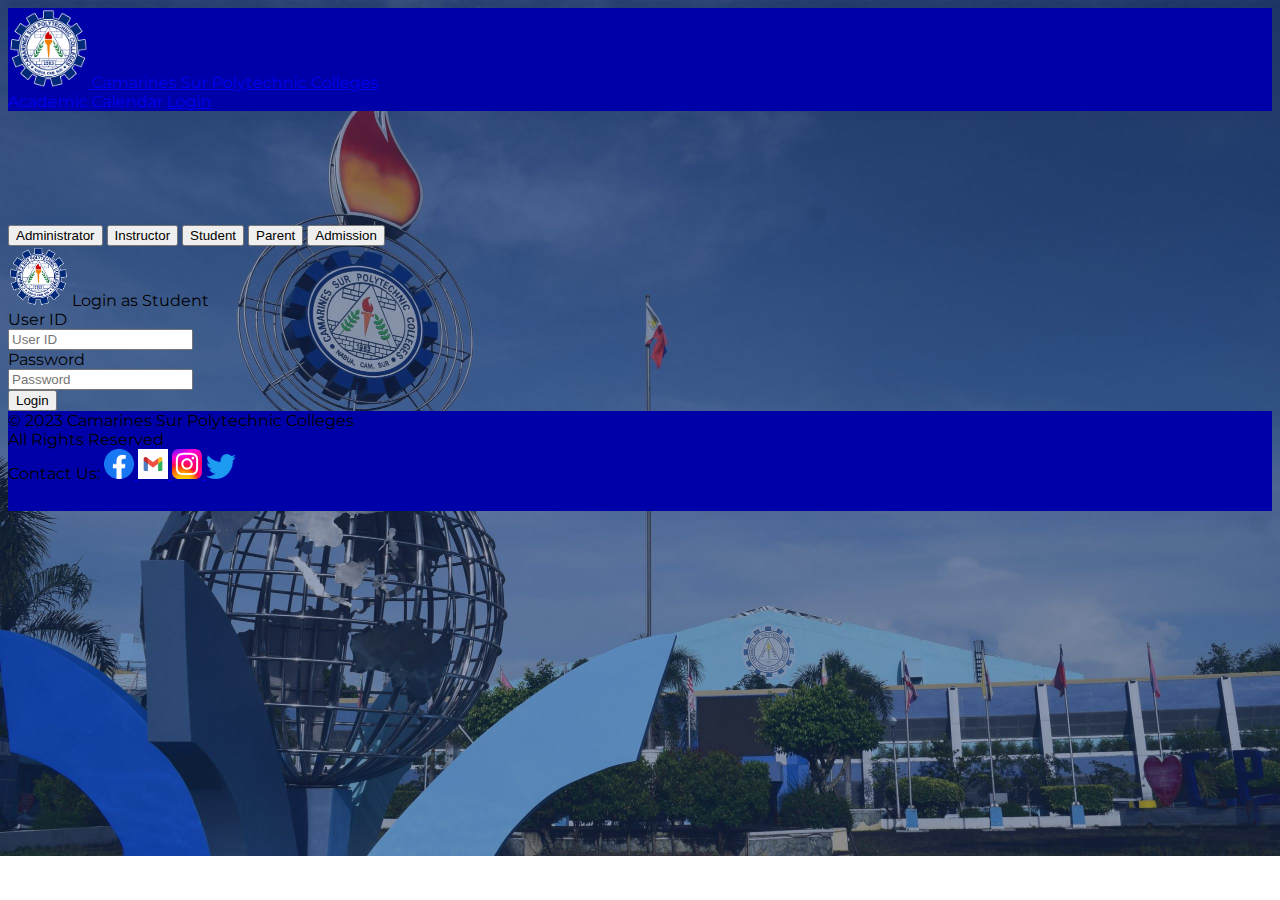
<file: index.html>
<!DOCTYPE html>
<html lang="en">
  <head>
    <meta charset="UTF-8" />
    <meta http-equiv="X-UA-Compatible" content="IE=edge" />
    <meta name="viewport" content="width=device-width, initial-scale=1.0" />
    <link
      href="https://cdn.jsdelivr.net/npm/bootstrap@5.3.0-alpha3/dist/css/bootstrap.min.css"
      rel="stylesheet"
      integrity="sha384-KK94CHFLLe+nY2dmCWGMq91rCGa5gtU4mk92HdvYe+M/SXH301p5ILy+dN9+nJOZ"
      crossorigin="anonymous"
    />
    <link
      href="https://fonts.googleapis.com/css?family=Montserrat:400,500,800"
      rel="stylesheet"
    />
    <script
      src="https://code.jquery.com/jquery-3.7.0.slim.min.js"
      integrity="sha256-tG5mcZUtJsZvyKAxYLVXrmjKBVLd6VpVccqz/r4ypFE="
      crossorigin="anonymous"
    ></script>
    <link rel="stylesheet" href="styles/index.css" type="text/css" />
    <script src="scripts/index.js"></script>
    <title>CSPC Sias</title>
  </head>
  
  <body>
    <!-- Nav bar -->
    <nav class="navbar px-5 fixed-top">
      <a href="#" class="navbar-brand d-inline-block align-top text-white"
        ><img src="images/logo.png" width="80" alt="" />
        Camarines Sur
        Polytechnic Colleges</a
      >
      <div class="">
        <a href="academic_calendar.html" class="text-white acad">Academic Calendar</a>
        <a href="index.html" class="btn btn-primary rounded-pill px-5">Login</a>
      </div>
    </nav>

    <br /><br />
    <br /><br />
    <br /><br />
    <div class="w-50 mx-auto rounded m-5 bg-white px-1 row py-5">
      <div class="col-2 d-sm-grid gap-5">
        <button type="button" class="btn btn-primary py-3" id="administrator">
          Administrator
        </button>
        <button type="button" class="btn btn-primary py-3" id="instructor">
          Instructor
        </button>
        <button type="button" class="btn btn-light" id="student">
          Student
        </button>
        <button type="button" class="btn btn-primary py-3" id="parent">
          Parent
        </button>
        <button type="button" class="btn btn-primary py-3" id="admission">
          Admission
        </button>
      </div>

      <!-- Login -->
      <div class="col-9 border rounded mx-3">
        <div
          class="navbar-brand d-inline-block align-top py-3 fs-4"
          id="login-form"
        >
          <img src="images/logo.png" width="60" alt="" />
          Login as Student
        </div>
        <form action="auth/reports.html" class="form-group row d-flex align-items-center">
          <label for="user-id" class="col-sm-2">User ID</label>
          <div class="col-sm-10">
            <input
              type="text"
              id="user-id"
              class="form-control form-control-lg my-5"
              placeholder="User ID"
            />
          </div>

          <label for="password" class="col-sm-2">Password</label>
          <div class="col-sm-10">
            <input
              type="password"
              id="password"
              class="form-control form-control-lg my-4"
              placeholder="Password"
            />
          </div>
          <div class="w-100 d-flex justify-content-center">
            <input
              type="submit"
              value="Login"
              class="btn btn-primary px-5 py-2"
  
            />
          </div>
        </form>
      </div>
    </div>


    <!-- Footer -->
    <div
      class="text-white w-100 d-flex align-items-center justify-content-between fixed-bottom"
      id="footer"
    >
      <div class="mx-5">
        <div>© 2023 Camarines Sur Polytechnic Colleges</div>
        <div>All Rights Reserved</div>
      </div>

      <div class="fs-5 links">
        Contact Us:
        <a href="https://www.facebook.com">
          <img src="images/fb.png" class="mx-1" width="30" alt="" />
        </a>
        <a href="https://gmail.com">
          <img src="images/gmail.webp" class="mx-1" width="30" alt="" />
        </a>
        <a href="https://instagram.com">
          <img src="images/insta.svg" class="mx-1" width="30" alt="" />
        </a>
        <a href="https://twitter.com">
          <img src="images/twitter.png" class="mx-1" width="30" alt="" />
        </a>
      </div>
    </div>
  </body>
</html>
</file>
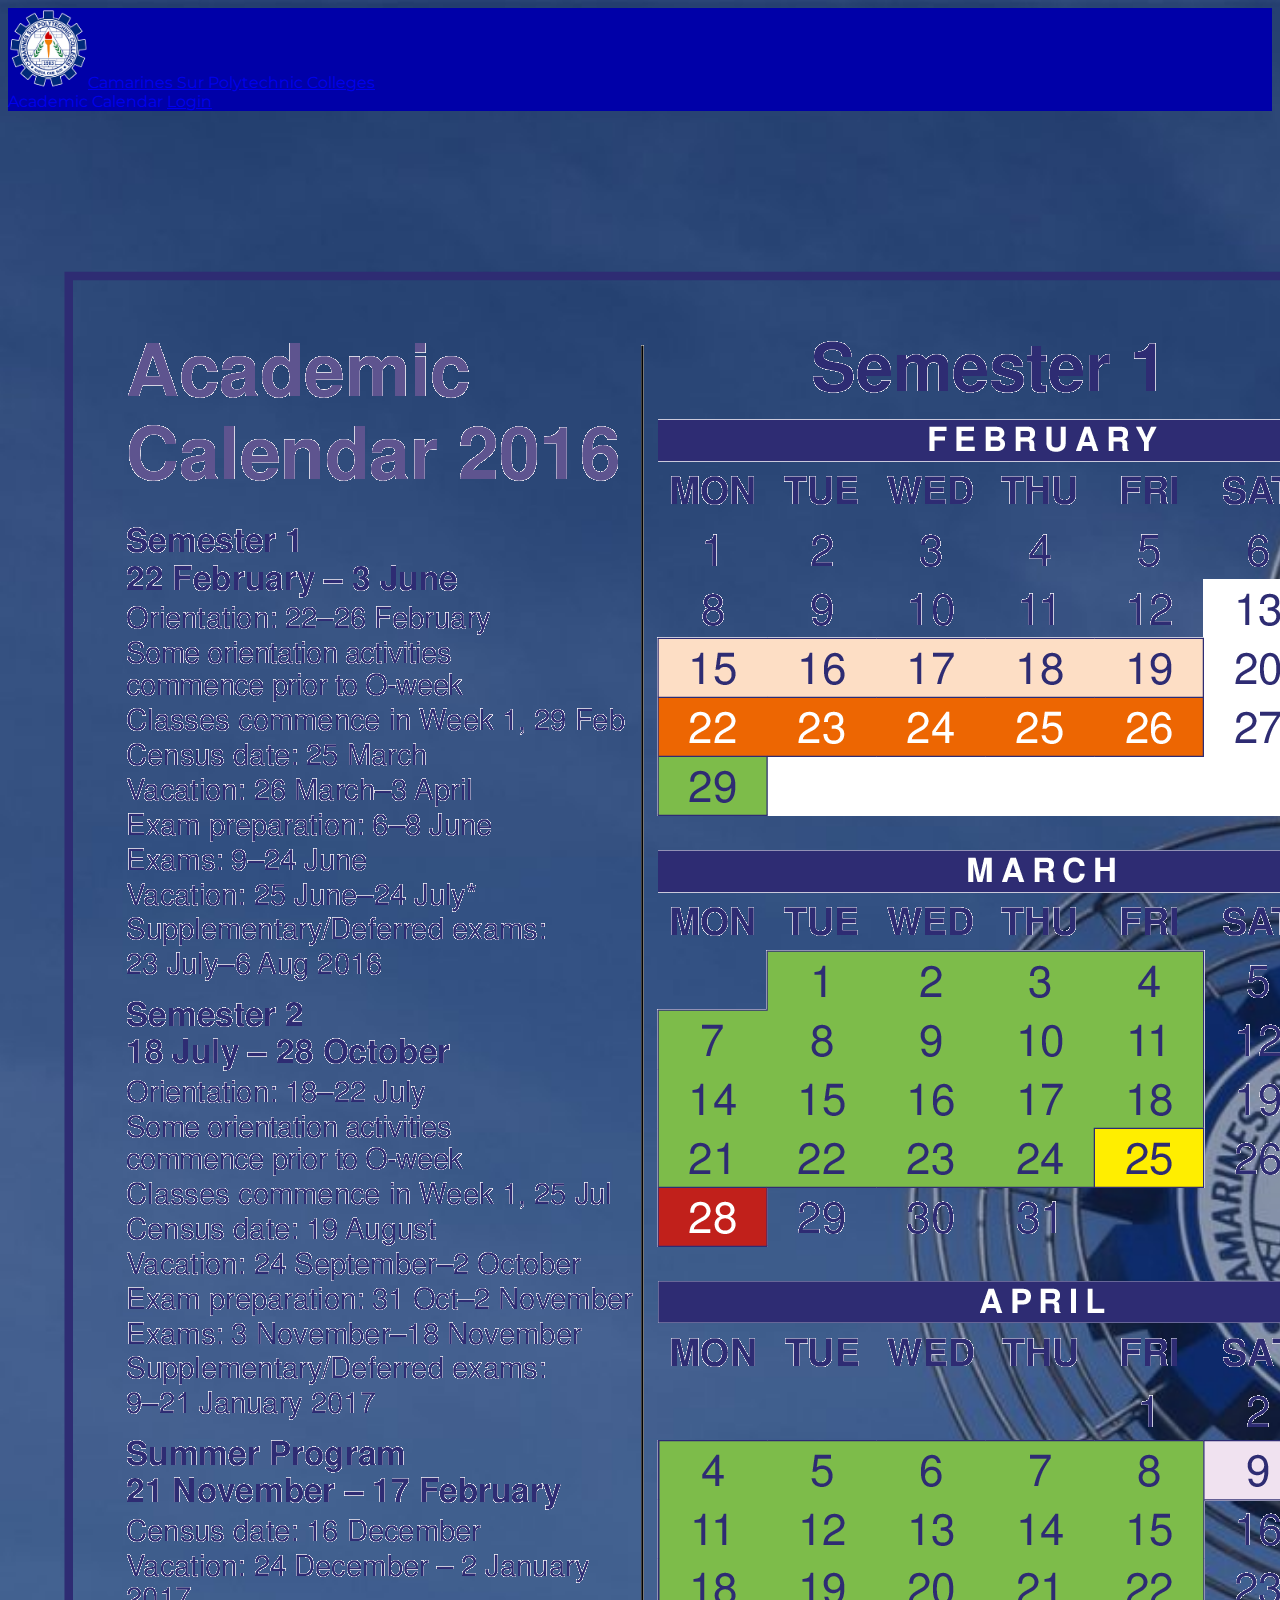
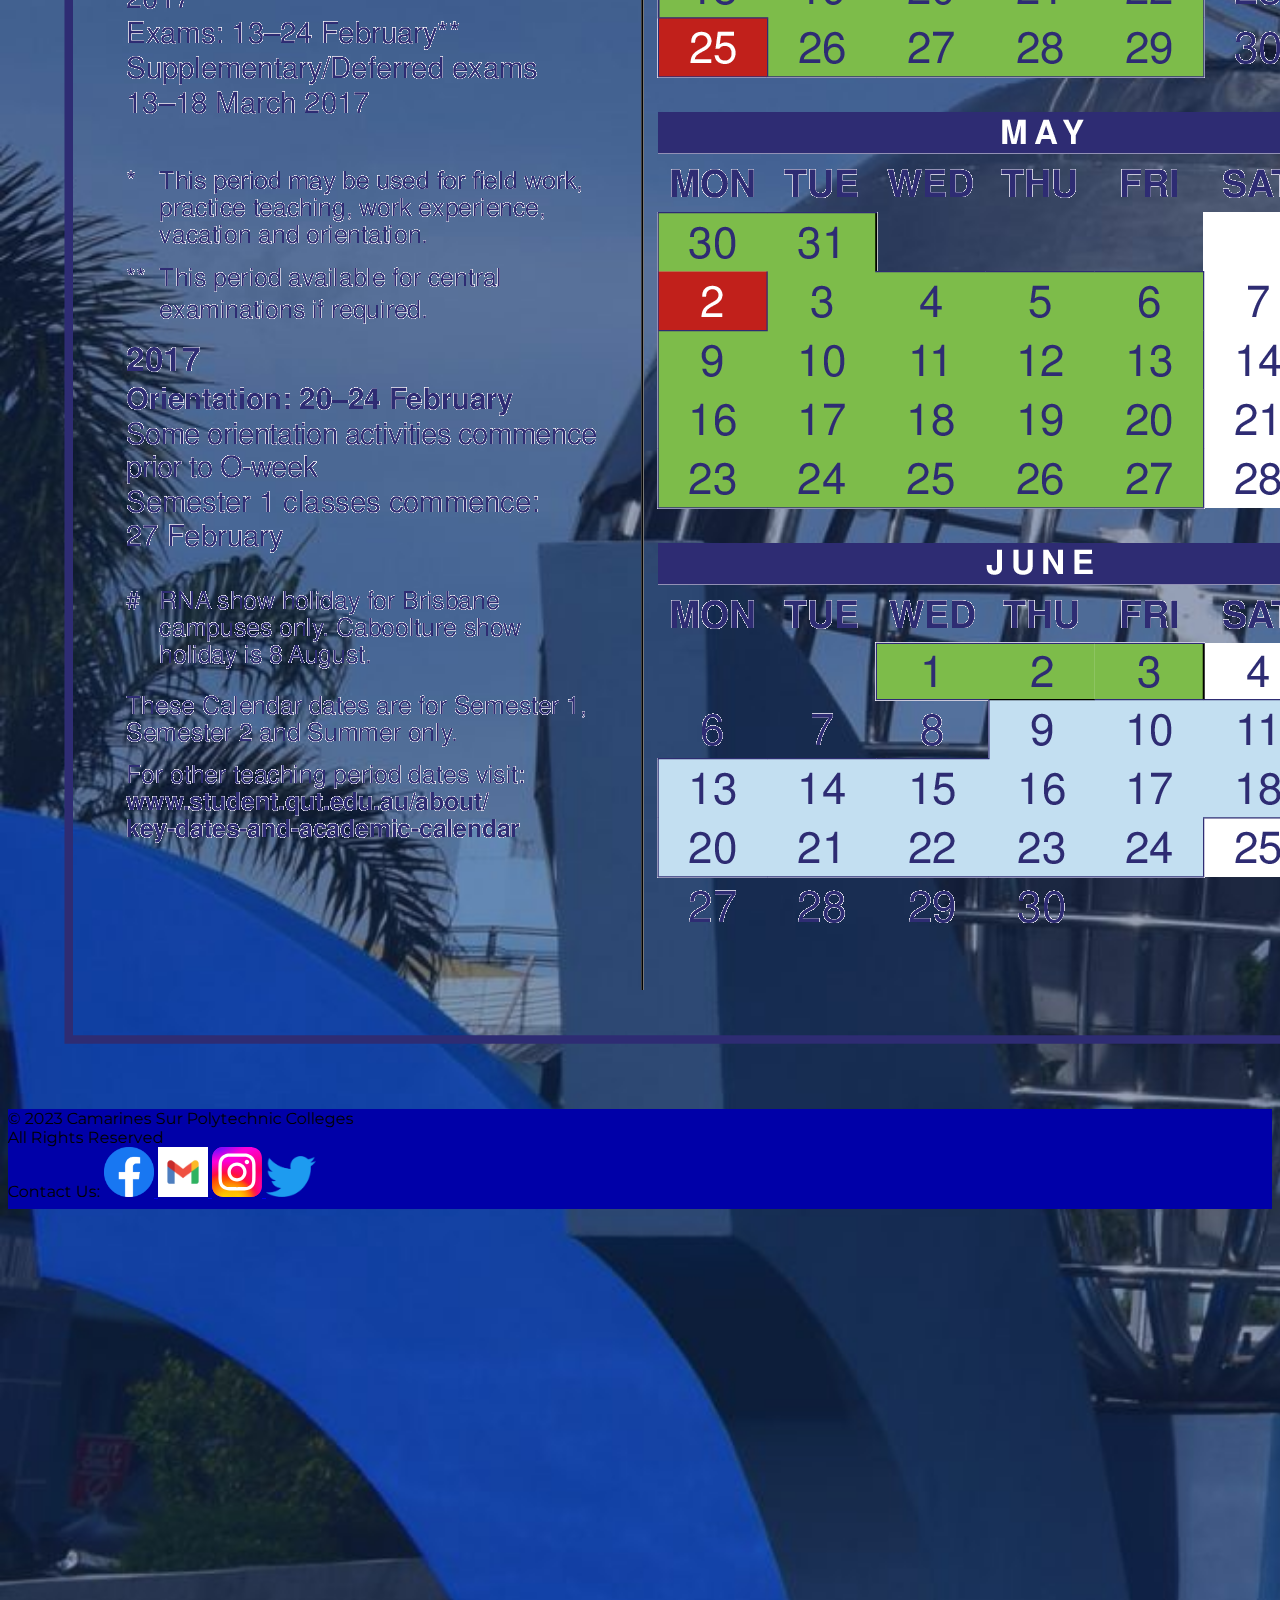
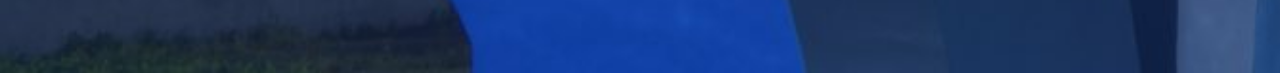
<file: academic_calendar.html>
<!DOCTYPE html>
<html lang="en">
  <head>
    <meta charset="UTF-8" />
    <meta http-equiv="X-UA-Compatible" content="IE=edge" />
    <meta name="viewport" content="width=device-width, initial-scale=1.0" />
    <link
      href="https://cdn.jsdelivr.net/npm/bootstrap@5.3.0-alpha3/dist/css/bootstrap.min.css"
      rel="stylesheet"
      integrity="sha384-KK94CHFLLe+nY2dmCWGMq91rCGa5gtU4mk92HdvYe+M/SXH301p5ILy+dN9+nJOZ"
      crossorigin="anonymous"
    />
    <link
      href="https://fonts.googleapis.com/css?family=Montserrat:400,500,800"
      rel="stylesheet"
    />
    <script
      src="https://code.jquery.com/jquery-3.7.0.slim.min.js"
      integrity="sha256-tG5mcZUtJsZvyKAxYLVXrmjKBVLd6VpVccqz/r4ypFE="
      crossorigin="anonymous"
    ></script>
    <link rel="stylesheet" href="styles/index.css" type="text/css" />
    <script src="scripts/index.js"></script>
    <title>CSPC Sias - Academic Calendar</title>
  </head>
  <body>
    <!-- Nav bar -->
    <nav class="navbar px-5 fixed-top">
      <a href="#" class="navbar-brand d-inline-block align-top text-white"
        ><img src="images/logo.png" width="80" alt="" />Camarines Sur
        Polytechnic Colleges</a
      >
      <div class="">
        <a href="#" class="text-white acad">Academic Calendar</a>
        <a href="index.html" class="btn btn-primary rounded-pill px-5">Login</a>
      </div>
    </nav>

    <br /><br />
    <br /><br />
    <br /><br />

    <!-- Body -->
    <div class="bg-white">
      <img src="images/academic calendar.png" alt="" class="img-fluid"/>
    </div>

    <!-- Footer -->
    <div
      class="text-white w-100 d-flex align-items-center justify-content-between fixed-bottom"
      id="footer"
    >
      <div class="mx-5">
        <div>© 2023 Camarines Sur Polytechnic Colleges</div>
        <div>All Rights Reserved</div>
      </div>

      <div class="fs-5 links">
        Contact Us:
        <a href="https://www.facebook.com">
          <img src="images/fb.png" class="mx-1" width="50" alt="" />
        </a>
        <a href="https://gmail.com">
          <img src="images/gmail.webp" class="mx-1" width="50" alt="" />
        </a>
        <a href="https://instagram.com">
          <img src="images/insta.svg" class="mx-1" width="50" alt="" />
        </a>
        <a href="https://twitter.com">
          <img src="images/twitter.png" class="mx-1" width="50" alt="" />
        </a>
      </div>
    </div>

    <br /><br />
    <br /><br />
    <br /><br /><br /><br />
    <br /><br />
    <br /><br /><br /><br />
    <br /><br />
    <br /><br /><br /><br />
    <br /><br />
    <br /><br />
  </body>
</html>
</file>
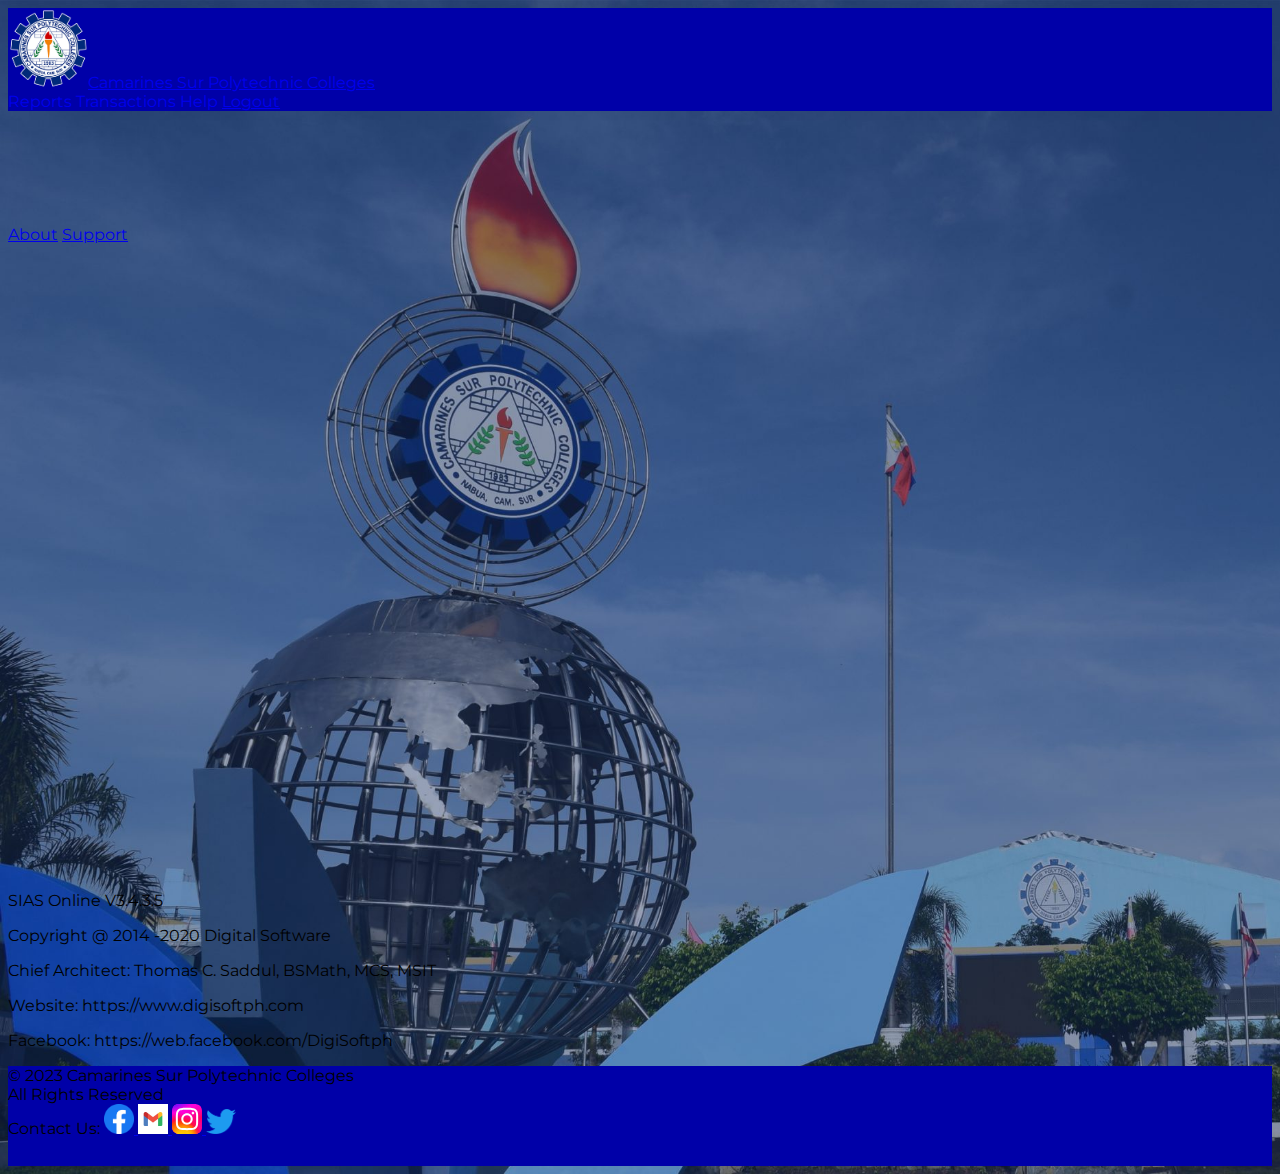
<file: auth/help.html>
<!DOCTYPE html>
<html lang="en">
  <head>
    <meta charset="UTF-8" />
    <meta http-equiv="X-UA-Compatible" content="IE=edge" />
    <meta name="viewport" content="width=device-width, initial-scale=1.0" />
    <link
      href="https://cdn.jsdelivr.net/npm/bootstrap@5.3.0-alpha3/dist/css/bootstrap.min.css"
      rel="stylesheet"
      integrity="sha384-KK94CHFLLe+nY2dmCWGMq91rCGa5gtU4mk92HdvYe+M/SXH301p5ILy+dN9+nJOZ"
      crossorigin="anonymous"
    />
    <link
      href="https://fonts.googleapis.com/css?family=Montserrat:400,500,800"
      rel="stylesheet"
    />
    <script
      src="https://code.jquery.com/jquery-3.7.0.slim.min.js"
      integrity="sha256-tG5mcZUtJsZvyKAxYLVXrmjKBVLd6VpVccqz/r4ypFE="
      crossorigin="anonymous"
    ></script>
    <link rel="stylesheet" href="../styles/index.css" type="text/css" />
    <script src="../scripts/index.js"></script>
    <title>CSPC Sias - Reports</title>
  </head>
  <body>
    <!-- Nav bar -->
    <nav class="navbar px-5 fixed-top">
      <a href="#" class="navbar-brand d-inline-block align-top text-white"
        ><img src="../images/logo.png" width="80" alt="" />Camarines Sur
        Polytechnic Colleges</a
      >
      <div class="">
        <a href="reports.html" class="text-white acad mx-3">Reports</a>
        <a href="transactions.html" class="text-white acad mx-3"
          >Transactions</a
        >
        <a href="help.html" class="text-white acad mx-3">Help</a>
        <a href="../index.html" class="btn btn-danger rounded-pill px-5"
          >Logout</a
        >
      </div>
    </nav>

    <br /><br />
    <br /><br />
    <br /><br />

    <div class="row">
      <div class="col-2 list-group bg-white me-4">
        <a href="#" class="list-group-item list-group-item-action ps-4 ms-3"
          >About</a
        >
        <a href="#" class="list-group-item list-group-item-action ps-4 ms-3"
          >Support</a
        >
      </div>
      <div class="col-9 bg-white rounded p-2 overflow-auto d-flex align-items-center justify-content-center flex-column">
        <p class="lead">SIAS Online V3.4.3.5</p>
        <p class="lead">Copyright @ 2014 -2020 Digital Software</p>
        <p class="lead">Chief Architect: Thomas C. Saddul, BSMath, MCS, MSIT</p>
        <p class="lead">Website: https://www.digisoftph.com</p>
        <p class="lead">Facebook: https://web.facebook.com/DigiSoftph</p>
      </div>
    </div>

    <!-- Footer -->
    <div
      class="text-white w-100 d-flex align-items-center justify-content-between fixed-bottom"
      id="footer"
    >
      <div class="mx-5">
        <div>© 2023 Camarines Sur Polytechnic Colleges</div>
        <div>All Rights Reserved</div>
      </div>

      <div class="fs-5 links">
        Contact Us:
        <a href="https://www.facebook.com">
          <img src="../images/fb.png" class="mx-1" width="30" alt="" />
        </a>
        <a href="https://gmail.com">
          <img src="../images/gmail.webp" class="mx-1" width="30" alt="" />
        </a>
        <a href="https://instagram.com">
          <img src="../images/insta.svg" class="mx-1" width="30" alt="" />
        </a>
        <a href="https://twitter.com">
          <img src="../images/twitter.png" class="mx-1" width="30" alt="" />
        </a>
      </div>
    </div>
  </body>
</html>
</file>
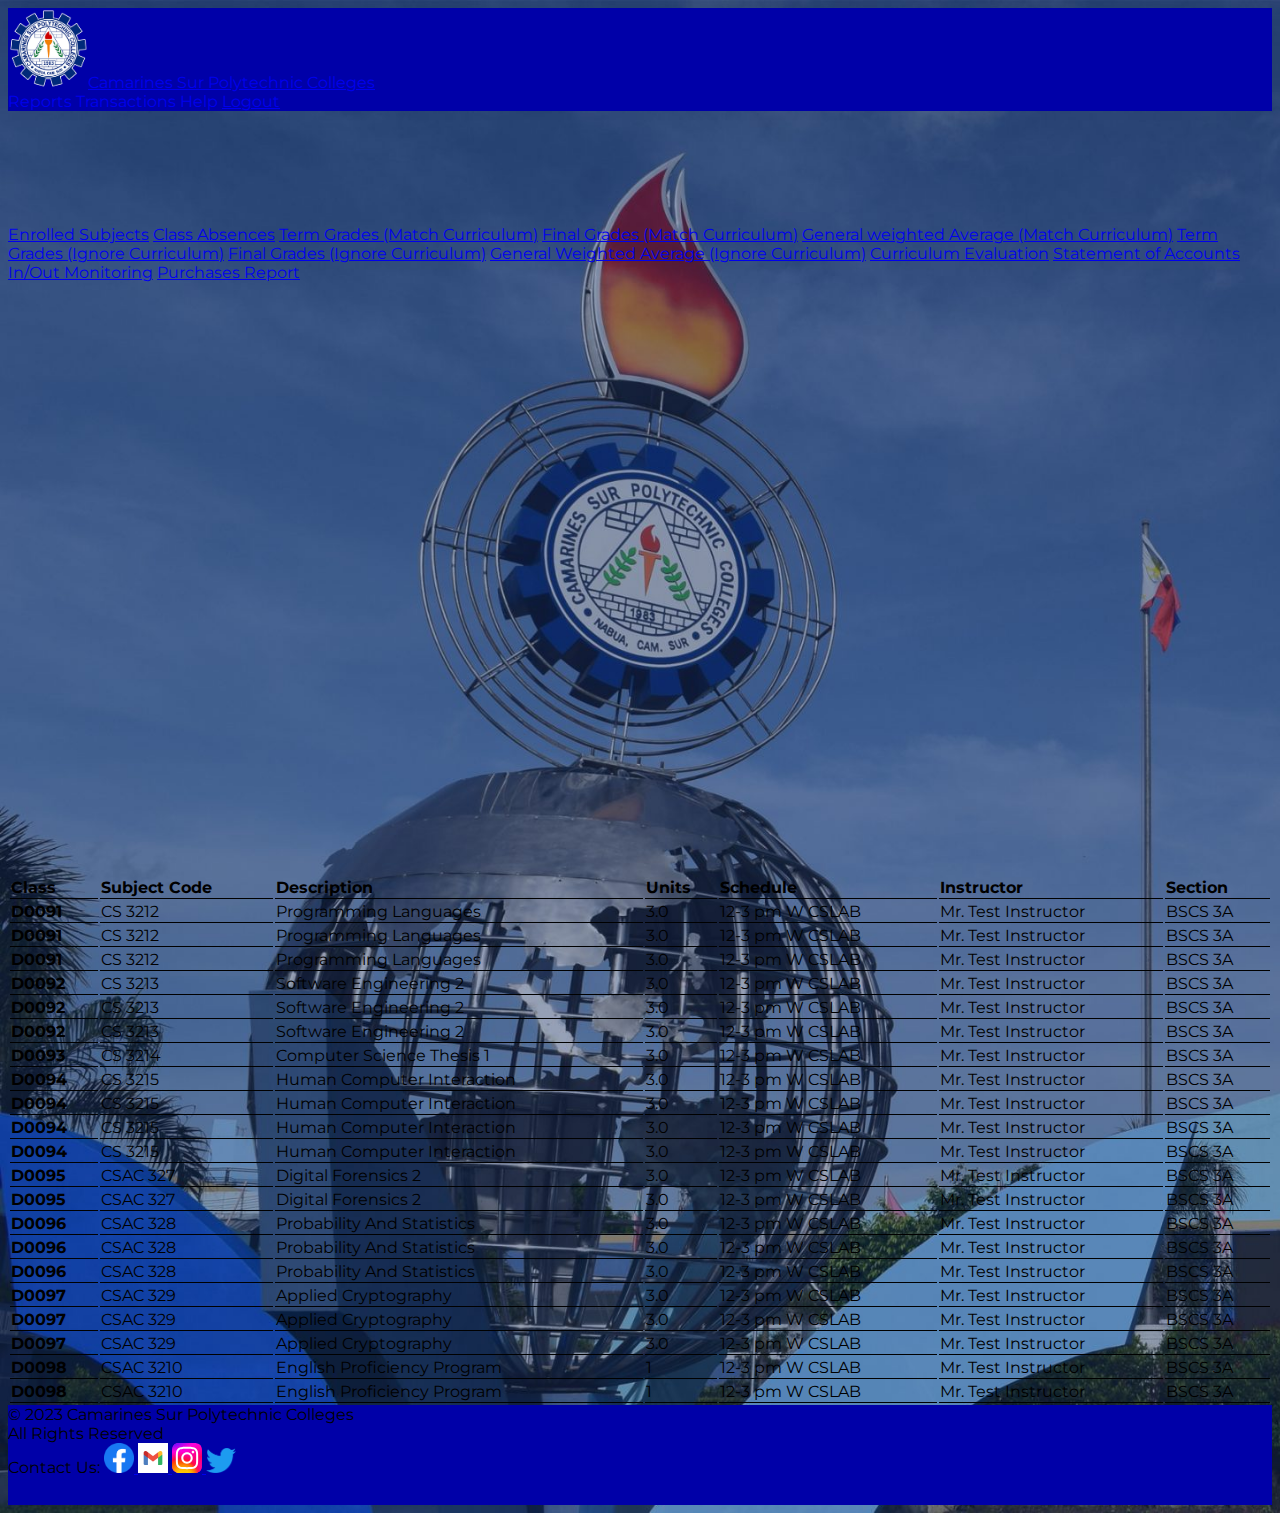
<file: auth/reports.html>
<!DOCTYPE html>
<html lang="en">
  <head>
    <meta charset="UTF-8" />
    <meta http-equiv="X-UA-Compatible" content="IE=edge" />
    <meta name="viewport" content="width=device-width, initial-scale=1.0" />
    <link
      href="https://cdn.jsdelivr.net/npm/bootstrap@5.3.0-alpha3/dist/css/bootstrap.min.css"
      rel="stylesheet"
      integrity="sha384-KK94CHFLLe+nY2dmCWGMq91rCGa5gtU4mk92HdvYe+M/SXH301p5ILy+dN9+nJOZ"
      crossorigin="anonymous"
    />
    <link
      href="https://fonts.googleapis.com/css?family=Montserrat:400,500,800"
      rel="stylesheet"
    />
    <script
      src="https://code.jquery.com/jquery-3.7.0.slim.min.js"
      integrity="sha256-tG5mcZUtJsZvyKAxYLVXrmjKBVLd6VpVccqz/r4ypFE="
      crossorigin="anonymous"
    ></script>
    <link rel="stylesheet" href="../styles/index.css" type="text/css" />
    <link rel="stylesheet" href="../styles/reports.css" type="text/css">
    <script src="../scripts/index.js"></script>
    <script src="../scripts/reports.js"></script>
    <title>CSPC Sias - Reports</title>
  </head>
  
  <body>
    <!-- Nav bar -->
    <nav class="navbar px-5 fixed-top">
      <a href="#" class="navbar-brand d-inline-block align-top text-white"
        ><img src="../images/logo.png" width="80" alt="" />Camarines Sur
        Polytechnic Colleges</a
      >
      <div class="">
        <a href="reports.html" class="text-white acad mx-3">Reports</a>
        <a href="transactions.html" class="text-white acad mx-3">Transactions</a>
        <a href="help.html" class="text-white acad mx-3">Help</a>
        <a href="../index.html" class="btn btn-danger rounded-pill px-5">Logout</a>
      </div>
    </nav>

    <br /><br />
    <br /><br />
    <br /><br />

    <!-- Body -->
    <div class="row">
      <div class="col-2 list-group bg-white me-4">
        <a href="#" class="list-group-item list-group-item-action ps-4 ms-3" id="bEnrolledSubjects">Enrolled Subjects</a>
        <a href="#" class="list-group-item list-group-item-action ps-4 ms-3" id="bClassAbsences">Class Absences</a>
        <a href="#" class="list-group-item list-group-item-action ps-4 ms-3" id="bTGM">Term Grades (Match Curriculum)</a>
        <a href="#" class="list-group-item list-group-item-action ps-4 ms-3" id="bFGM">Final Grades (Match Curriculum)</a>
        <a href="#" class="list-group-item list-group-item-action ps-4 ms-3" id="bGWA">General weighted Average (Match Curriculum)</a>
        <a href="#" class="list-group-item list-group-item-action ps-4 ms-3" id="bTGI">Term Grades (Ignore Curriculum)</a>
        <a href="#" class="list-group-item list-group-item-action ps-4 ms-3" id="bFGI">Final Grades (Ignore Curriculum)</a>
        <a href="#" class="list-group-item list-group-item-action ps-4 ms-3" id="bGWAI">General Weighted Average (Ignore Curriculum)</a>
        <a href="#" class="list-group-item list-group-item-action ps-4 ms-3" id="bCE">Curriculum Evaluation</a>
        <a href="#" class="list-group-item list-group-item-action ps-4 ms-3" id="bSOA">Statement of Accounts</a>
        <a href="#" class="list-group-item list-group-item-action ps-4 ms-3" id="bIO">In/Out Monitoring</a>
        <a href="#" class="list-group-item list-group-item-action ps-4 ms-3" id="bPR">Purchases Report</a>
      </div>

      <div class="col-9 bg-white rounded p-2 table-responsive EnrolledSubjects" id="EnrolledSubjects">
        <table class="table table-striped table-hover">
          <thead>
            <tr>
              <th scope="col">Class</th>
              <th scope="col">Subject Code</th>
              <th scope="col">Description</th>
              <th scope="col">Units</th>
              <th scope="col">Schedule</th>
              <th scope="col">Instructor</th>
              <th scope="col">Section</th>
            </tr>
          </thead>

          <tbody>
            <tr>
              <th scope="row">D0091</th>
              <td>CS 3212</td>
              <td>Programming Languages</td>
              <td>3.0</td>
              <td>12-3 pm W CSLAB</td>
              <td>Mr. Test Instructor</td>
              <td>BSCS 3A</td>
            </tr>
            <tr>
              <th scope="row">D0091</th>
              <td>CS 3212</td>
              <td>Programming Languages</td>
              <td>3.0</td>
              <td>12-3 pm W CSLAB</td>
              <td>Mr. Test Instructor</td>
              <td>BSCS 3A</td>
            </tr>
            <tr>
              <th scope="row">D0091</th>
              <td>CS 3212</td>
              <td>Programming Languages</td>
              <td>3.0</td>
              <td>12-3 pm W CSLAB</td>
              <td>Mr. Test Instructor</td>
              <td>BSCS 3A</td>
            </tr>
            <tr>
              <th scope="row">D0092</th>
              <td>CS 3213</td>
              <td>Software Engineering 2</td>
              <td>3.0</td>
              <td>12-3 pm W CSLAB</td>
              <td>Mr. Test Instructor</td>
              <td>BSCS 3A</td>
            </tr>
            <tr>
              <th scope="row">D0092</th>
              <td>CS 3213</td>
              <td>Software Engineering 2</td>
              <td>3.0</td>
              <td>12-3 pm W CSLAB</td>
              <td>Mr. Test Instructor</td>
              <td>BSCS 3A</td>
            </tr>
            <tr>
              <th scope="row">D0092</th>
              <td>CS 3213</td>
              <td>Software Engineering 2</td>
              <td>3.0</td>
              <td>12-3 pm W CSLAB</td>
              <td>Mr. Test Instructor</td>
              <td>BSCS 3A</td>
            </tr>
            <tr>
              <th scope="row">D0093</th>
              <td>CS 3214</td>
              <td>Computer Science Thesis 1</td>
              <td>3.0</td>
              <td>12-3 pm W CSLAB</td>
              <td>Mr. Test Instructor</td>
              <td>BSCS 3A</td>
            </tr>
            <tr>
              <th scope="row">D0094</th>
              <td>CS 3215</td>
              <td>Human Computer Interaction</td>
              <td>3.0</td>
              <td>12-3 pm W CSLAB</td>
              <td>Mr. Test Instructor</td>
              <td>BSCS 3A</td>
            </tr>
            <tr>
              <th scope="row">D0094</th>
              <td>CS 3215</td>
              <td>Human Computer Interaction</td>
              <td>3.0</td>
              <td>12-3 pm W CSLAB</td>
              <td>Mr. Test Instructor</td>
              <td>BSCS 3A</td>
            </tr>
            <tr>
              <th scope="row">D0094</th>
              <td>CS 3215</td>
              <td>Human Computer Interaction</td>
              <td>3.0</td>
              <td>12-3 pm W CSLAB</td>
              <td>Mr. Test Instructor</td>
              <td>BSCS 3A</td>
            </tr>
            <tr>
              <th scope="row">D0094</th>
              <td>CS 3215</td>
              <td>Human Computer Interaction</td>
              <td>3.0</td>
              <td>12-3 pm W CSLAB</td>
              <td>Mr. Test Instructor</td>
              <td>BSCS 3A</td>
            </tr>
            <tr>
              <th scope="row">D0095</th>
              <td>CSAC 327</td>
              <td>Digital Forensics 2</td>
              <td>3.0</td>
              <td>12-3 pm W CSLAB</td>
              <td>Mr. Test Instructor</td>
              <td>BSCS 3A</td>
            </tr>
            <tr>
              <th scope="row">D0095</th>
              <td>CSAC 327</td>
              <td>Digital Forensics 2</td>
              <td>3.0</td>
              <td>12-3 pm W CSLAB</td>
              <td>Mr. Test Instructor</td>
              <td>BSCS 3A</td>
            </tr>
            <tr>
              <th scope="row">D0096</th>
              <td>CSAC 328</td>
              <td>Probability And Statistics</td>
              <td>3.0</td>
              <td>12-3 pm W CSLAB</td>
              <td>Mr. Test Instructor</td>
              <td>BSCS 3A</td>
            </tr>
            <tr>
              <th scope="row">D0096</th>
              <td>CSAC 328</td>
              <td>Probability And Statistics</td>
              <td>3.0</td>
              <td>12-3 pm W CSLAB</td>
              <td>Mr. Test Instructor</td>
              <td>BSCS 3A</td>
            </tr>
            <tr>
              <th scope="row">D0096</th>
              <td>CSAC 328</td>
              <td>Probability And Statistics</td>
              <td>3.0</td>
              <td>12-3 pm W CSLAB</td>
              <td>Mr. Test Instructor</td>
              <td>BSCS 3A</td>
            </tr>
            <tr>
              <th scope="row">D0097</th>
              <td>CSAC 329</td>
              <td>Applied Cryptography</td>
              <td>3.0</td>
              <td>12-3 pm W CSLAB</td>
              <td>Mr. Test Instructor</td>
              <td>BSCS 3A</td>
            </tr>
            <tr>
              <th scope="row">D0097</th>
              <td>CSAC 329</td>
              <td>Applied Cryptography</td>
              <td>3.0</td>
              <td>12-3 pm W CSLAB</td>
              <td>Mr. Test Instructor</td>
              <td>BSCS 3A</td>
            </tr>
            <tr>
              <th scope="row">D0097</th>
              <td>CSAC 329</td>
              <td>Applied Cryptography</td>
              <td>3.0</td>
              <td>12-3 pm W CSLAB</td>
              <td>Mr. Test Instructor</td>
              <td>BSCS 3A</td>
            </tr>
            <tr>
              <th scope="row">D0098</th>
              <td>CSAC 3210</td>
              <td>English Proficiency Program</td>
              <td>1</td>
              <td>12-3 pm W CSLAB</td>
              <td>Mr. Test Instructor</td>
              <td>BSCS 3A</td>
            </tr>
            <tr>
              <th scope="row">D0098</th>
              <td>CSAC 3210</td>
              <td>English Proficiency Program</td>
              <td>1</td>
              <td>12-3 pm W CSLAB</td>
              <td>Mr. Test Instructor</td>
              <td>BSCS 3A</td>
            </tr>
          </tbody>
        </table>
      </div>

      <div class="col-9 bg-white rounded p-2 table-responsive ClassAbsences" id="ClassAbsences">
        <table class="table table-striped table-hover">
          <thead>
            <tr>
              <th scope="col">Instructor</th>
              <th scope="col">Subject Description</th>
              <th scope="col">Absences</th>
              <th scope="col">Late</th>
              <th scope="col">Date</th>
              <th scope="col">Type</th>
            </tr>
          </thead>
        </table>
      </div>

      <div class="col-9 bg-white rounded p-2 table-responsive TGM" id="TGM">
        <table class="table table-striped table-hover">
          <thead>
            <tr>
            <th scope="col">Code</th>
            <th scope="col">Name</th>
            <th scope="col">1st Term</th>
            <th scope="col">2nd Term</th>
            <th scope="col">3rd Term</th>
            <th scope="col">4th Term</th>
            <th scope="col">Orig Grade</th>
            <th scope="col">Grade</th>
            <th scope="col">Units</th>
            <th scope="col">Remark</th>
          </thead>

          <tbody>
            <tr>
              <th scope="row"></th>
              <td>2nd Semester 2022-2023</td>              
              <td></td>
              <td></td>
              <td></td>
              <td></td>
              <td></td>
              <td></td>
              <td></td>
              <td></td>
              <td></td>

            </tr>
            <tr>
              <th scope="row">D0091</th>
              <td>Programming Languages</td>              
              <td></td>
              <td></td>
              <td></td>
              <td></td>
              <td></td>
              <td></td>
              <td>3.0</td>
              <td></td>
            </tr>
            <tr>
              <th scope="row">D0091</th>
              <td>Programming Languages</td>              
              <td></td>
              <td></td>
              <td></td>
              <td></td>
              <td></td>
              <td></td>
              <td>3.0</td>
              <td></td>
            </tr>
            <tr>
              <th scope="row">D0091</th>
              <td>Programming Languages</td>              
              <td></td>
              <td></td>
              <td></td>
              <td></td>
              <td></td>
              <td></td>
              <td>3.0</td>
              <td></td>
            </tr>
            <tr>
              <th scope="row">D0091</th>
              <td>Programming Languages</td>              
              <td></td>
              <td></td>
              <td></td>
              <td></td>
              <td></td>
              <td></td>
              <td>3.0</td>
              <td></td>
            </tr>
            <tr>
              <th scope="row">D0091</th>
              <td>Programming Languages</td>              
              <td></td>
              <td></td>
              <td></td>
              <td></td>
              <td></td>
              <td></td>
              <td>3.0</td>
              <td></td>
            </tr>
            <tr>
              <th scope="row">D0091</th>
              <td>Programming Languages</td>              
              <td></td>
              <td></td>
              <td></td>
              <td></td>
              <td></td>
              <td></td>
              <td>3.0</td>
              <td></td>
            </tr>
            <tr>
              <th scope="row">D0091</th>
              <td>Programming Languages</td>              
              <td></td>
              <td></td>
              <td></td>
              <td></td>
              <td></td>
              <td></td>
              <td>3.0</td>
              <td></td>
            </tr>
            <tr>
              <th scope="row">D0091</th>
              <td>Programming Languages</td>              
              <td></td>
              <td></td>
              <td></td>
              <td></td>
              <td></td>
              <td></td>
              <td>3.0</td>
              <td></td>
            </tr>
            <tr>
              <th scope="row">D0091</th>
              <td>Programming Languages</td>              
              <td></td>
              <td></td>
              <td></td>
              <td></td>
              <td></td>
              <td></td>
              <td>3.0</td>
              <td></td>
            </tr>

          </tbody>
        </table>
      </div>

      <div class="col-9 bg-white rounded p-2 table-responsive FGM" id="FGM">
        <table class="table table-striped table-hover">
          <thead>
            <tr>
            <th scope="col">Code</th>
            <th scope="col">Name</th>
            <th scope="col">Orig Grade</th>
            <th scope="col">Grade</th>
            <th scope="col">Units</th>
            <th scope="col">Remark</th>
            <th scope="col">Curriculum Evaluation</th>
          </thead>

          <tbody>
            <tr>
              <th scope="row"></th>
              <td>2nd Semester 2022-2023</td>              
              <td></td>
              <td></td>
              <td></td>
              <td></td>
              <td></td>
            </tr>
            <tr>
              <th scope="row">D0091</th>
              <td>Programming Languages</td>              
              <td></td>
              <td></td>
              <td>3.0</td>
              <td></td>
              <td></td>
            </tr>
            <tr>
              <th scope="row">D0091</th>
              <td>Programming Languages</td>              
              <td></td>
              <td></td>
              <td>3.0</td>
              <td></td>
              <td></td>
            </tr>
            <tr>
              <th scope="row">D0091</th>
              <td>Programming Languages</td>              
              <td></td>
              <td></td>
              <td>3.0</td>
              <td></td>
              <td></td>
            </tr>
            <tr>
              <th scope="row">D0091</th>
              <td>Programming Languages</td>              
              <td></td>
              <td></td>
              <td>3.0</td>
              <td></td>
              <td></td>
            </tr>
            <tr>
              <th scope="row">D0091</th>
              <td>Programming Languages</td>              
              <td></td>
              <td></td>
              <td>3.0</td>
              <td></td>
              <td></td>
            </tr>
            <tr>
              <th scope="row">D0091</th>
              <td>Programming Languages</td>              
              <td></td>
              <td></td>
              <td>3.0</td>
              <td></td>
              <td></td>
            </tr>
            <tr>
              <th scope="row">D0091</th>
              <td>Programming Languages</td>              
              <td></td>
              <td></td>
              <td>3.0</td>
              <td></td>
              <td></td>
            </tr>
            <tr>
              <th scope="row">D0091</th>
              <td>Programming Languages</td>              
              <td></td>
              <td></td>
              <td>3.0</td>
              <td></td>
              <td></td>
            </tr>
            <tr>
              <th scope="row">D0091</th>
              <td>Programming Languages</td>              
              <td></td>
              <td></td>
              <td>3.0</td>
              <td></td>
              <td></td>
            </tr>
            
          </tbody>
        </table>
      </div>

      <div class="col-9 bg-white rounded p-2 table-responsive GWA" id="GWA">
        <p>GWA: <strong>1.6102</strong></p>
        <p>Curr: <strong>BACHELOR OF SCIENCE IN COMPUTER SCIENCE 2019</strong></p>        
      </div>

      <div class="col-9 bg-white rounded p-2 table-responsive TGI" id="TGI">
        <table class="table table-striped table-hover">
          <thead>
            <tr>
            <th scope="col">Code</th>
            <th scope="col">Name</th>
            <th scope="col">1st Term</th>
            <th scope="col">2nd Term</th>
            <th scope="col">3rd Term</th>
            <th scope="col">4th Term</th>
            <th scope="col">Orig Grade</th>
            <th scope="col">Grade</th>
            <th scope="col">Units</th>
            <th scope="col">Remark</th>
          </thead>

          <tbody>
            <tr>
              <th scope="row"></th>
              <td>2nd Semester 2022-2023</td>              
              <td></td>
              <td></td>
              <td></td>
              <td></td>
              <td></td>
              <td></td>
              <td></td>
              <td></td>
              <td></td>

            </tr>
            <tr>
              <th scope="row">D0091</th>
              <td>Programming Languages</td>              
              <td></td>
              <td></td>
              <td></td>
              <td></td>
              <td></td>
              <td></td>
              <td>3.0</td>
              <td></td>
            </tr>
            <tr>
              <th scope="row">D0091</th>
              <td>Programming Languages</td>              
              <td></td>
              <td></td>
              <td></td>
              <td></td>
              <td></td>
              <td></td>
              <td>3.0</td>
              <td></td>
            </tr>
            <tr>
              <th scope="row">D0091</th>
              <td>Programming Languages</td>              
              <td></td>
              <td></td>
              <td></td>
              <td></td>
              <td></td>
              <td></td>
              <td>3.0</td>
              <td></td>
            </tr>
            <tr>
              <th scope="row">D0091</th>
              <td>Programming Languages</td>              
              <td></td>
              <td></td>
              <td></td>
              <td></td>
              <td></td>
              <td></td>
              <td>3.0</td>
              <td></td>
            </tr>
            <tr>
              <th scope="row">D0091</th>
              <td>Programming Languages</td>              
              <td></td>
              <td></td>
              <td></td>
              <td></td>
              <td></td>
              <td></td>
              <td>3.0</td>
              <td></td>
            </tr>
            <tr>
              <th scope="row">D0091</th>
              <td>Programming Languages</td>              
              <td></td>
              <td></td>
              <td></td>
              <td></td>
              <td></td>
              <td></td>
              <td>3.0</td>
              <td></td>
            </tr>
            <tr>
              <th scope="row">D0091</th>
              <td>Programming Languages</td>              
              <td></td>
              <td></td>
              <td></td>
              <td></td>
              <td></td>
              <td></td>
              <td>3.0</td>
              <td></td>
            </tr>
            <tr>
              <th scope="row">D0091</th>
              <td>Programming Languages</td>              
              <td></td>
              <td></td>
              <td></td>
              <td></td>
              <td></td>
              <td></td>
              <td>3.0</td>
              <td></td>
            </tr>
            <tr>
              <th scope="row">D0091</th>
              <td>Programming Languages</td>              
              <td></td>
              <td></td>
              <td></td>
              <td></td>
              <td></td>
              <td></td>
              <td>3.0</td>
              <td></td>
            </tr>

          </tbody>
        </table>
      </div>

      <div class="col-9 bg-white rounded p-2 table-responsive FGI" id="FGI">
        <table class="table table-striped table-hover">
          <thead>
            <tr>
            <th scope="col">Code</th>
            <th scope="col">Name</th>
            <th scope="col">Orig Grade</th>
            <th scope="col">Grade</th>
            <th scope="col">Units</th>
            <th scope="col">Remark</th>
            <th scope="col">Curriculum Evaluation</th>
          </thead>

          <tbody>
            <tr>
              <th scope="row"></th>
              <td>2nd Semester 2022-2023</td>              
              <td></td>
              <td></td>
              <td></td>
              <td></td>
              <td></td>
            </tr>
            <tr>
              <th scope="row">D0091</th>
              <td>Programming Languages</td>              
              <td></td>
              <td></td>
              <td>3.0</td>
              <td></td>
              <td></td>
            </tr>
            <tr>
              <th scope="row">D0091</th>
              <td>Programming Languages</td>              
              <td></td>
              <td></td>
              <td>3.0</td>
              <td></td>
              <td></td>
            </tr>
            <tr>
              <th scope="row">D0091</th>
              <td>Programming Languages</td>              
              <td></td>
              <td></td>
              <td>3.0</td>
              <td></td>
              <td></td>
            </tr>
            <tr>
              <th scope="row">D0091</th>
              <td>Programming Languages</td>              
              <td></td>
              <td></td>
              <td>3.0</td>
              <td></td>
              <td></td>
            </tr>
            <tr>
              <th scope="row">D0091</th>
              <td>Programming Languages</td>              
              <td></td>
              <td></td>
              <td>3.0</td>
              <td></td>
              <td></td>
            </tr>
            <tr>
              <th scope="row">D0091</th>
              <td>Programming Languages</td>              
              <td></td>
              <td></td>
              <td>3.0</td>
              <td></td>
              <td></td>
            </tr>
            <tr>
              <th scope="row">D0091</th>
              <td>Programming Languages</td>              
              <td></td>
              <td></td>
              <td>3.0</td>
              <td></td>
              <td></td>
            </tr>
            <tr>
              <th scope="row">D0091</th>
              <td>Programming Languages</td>              
              <td></td>
              <td></td>
              <td>3.0</td>
              <td></td>
              <td></td>
            </tr>
            <tr>
              <th scope="row">D0091</th>
              <td>Programming Languages</td>              
              <td></td>
              <td></td>
              <td>3.0</td>
              <td></td>
              <td></td>
            </tr>
            
          </tbody>
        </table>
      </div>

      <div class="col-9 bg-white rounded p-2 table-responsive GWAI" id="GWAI">
        <p>GWA: <strong>1.6102</strong></p>
        <p>Curr: <strong>Ignored</strong></p>         
      </div>

      <div class="col-9 bg-white rounded p-2 table-responsive CE" id="CE">
        Curriculum: BACHELOR OF SCIENCE IN COMPUTER SCIENCE 2019
        <table class="table table-striped table-hover">
          <thead>
            <tr>
            <th scope="col">Code</th>
            <th scope="col">Name</th>
            <th scope="col">Units</th>
            <th scope="col">Grade</th>
            <th scope="col">Remark</th> 
            <th scope="col">Take 1</th>
            <th scope="col">Take 2</th>
            <th scope="col">Take 3</th>
            <th scope="col">Take 4</th>
          </thead>
      
          <tbody>
      
            <tr class="tr1">
              <th scope="row"></th>
              <td>1st Year, 1st Semester</td>              
              <td></td>
              <td></td>
              <td></td>
              <td></td>
              <td></td>
              <td></td>
              <td></td>
            </tr>
      
            <tr>
              <td>CCS 3212</td>
              <td>Introduction to Computing</td>
              <td>3.0</td>
              <td>1.0</td>
              <td>Passed</td>
              <td>1.0(20-1)</td>
              <td></td>
              <td></td>
              <td></td>
              <td></td>
            </tr>  
            <tr>
              <td>CCS 3212</td>
              <td>Introduction to Computing</td>
              <td>3.0</td>
              <td>1.0</td>
              <td>Passed</td>
              <td>1.0(20-1)</td>
              <td></td>
              <td></td>
              <td></td>
              <td></td>
            </tr>  
            <tr>
              <td>CCS 3212</td>
              <td>Introduction to Computing</td>
              <td>3.0</td>
              <td>1.0</td>
              <td>Passed</td>
              <td>1.0(20-1)</td>
              <td></td>
              <td></td>
              <td></td>
              <td></td>
            </tr>  
            <tr>
              <td>CCS 3212</td>
              <td>Introduction to Computing</td>
              <td>3.0</td>
              <td>1.0</td>
              <td>Passed</td>
              <td>1.0(20-1)</td>
              <td></td>
              <td></td>
              <td></td>
              <td></td>
            </tr>  
            <tr>
              <td>CCS 3212</td>
              <td>Introduction to Computing</td>
              <td>3.0</td>
              <td>1.0</td>
              <td>Passed</td>
              <td>1.0(20-1)</td>
              <td></td>
              <td></td>
              <td></td>
              <td></td>
            </tr>  
            <tr>
              <td>CCS 3212</td>
              <td>Introduction to Computing</td>
              <td>3.0</td>
              <td>1.0</td>
              <td>Passed</td>
              <td>1.0(20-1)</td>
              <td></td>
              <td></td>
              <td></td>
              <td></td>
            </tr>  
            <tr>
              <td>CCS 3212</td>
              <td>Introduction to Computing</td>
              <td>3.0</td>
              <td>1.0</td>
              <td>Passed</td>
              <td>1.0(20-1)</td>
              <td></td>
              <td></td>
              <td></td>
              <td></td>
            </tr>  
            <tr>
              <td>CCS 3212</td>
              <td>Introduction to Computing</td>
              <td>3.0</td>
              <td>1.0</td>
              <td>Passed</td>
              <td>1.0(20-1)</td>
              <td></td>
              <td></td>
              <td></td>
              <td></td>
            </tr>  
      
            <tr class="tr1">
              <th scope="row"></th>
              <td>1st Year, 2nd Semester</td>              
              <td></td>
              <td></td>
              <td></td>
              <td></td>
              <td></td>
              <td></td>
              <td></td>
            </tr>
             
            <tr>
              <td>CCS 3212</td>
              <td>Introduction to Computing</td>
              <td>3.0</td>
              <td>1.0</td>
              <td>Passed</td>
              <td>1.0(20-2)</td>
              <td></td>
              <td></td>
              <td></td>
              <td></td>
            </tr>  
            <tr>
              <td>CCS 3212</td>
              <td>Introduction to Computing</td>
              <td>3.0</td>
              <td>1.0</td>
              <td>Passed</td>
              <td>1.0(20-2)</td>
              <td></td>
              <td></td>
              <td></td>
              <td></td>
            </tr>  
            <tr>
              <td>CCS 3212</td>
              <td>Introduction to Computing</td>
              <td>3.0</td>
              <td>1.0</td>
              <td>Passed</td>
              <td>1.0(20-2)</td>
              <td></td>
              <td></td>
              <td></td>
              <td></td>
            </tr>  
            <tr>
              <td>CCS 3212</td>
              <td>Introduction to Computing</td>
              <td>3.0</td>
              <td>1.0</td>
              <td>Passed</td>
              <td>1.0(20-2)</td>
              <td></td>
              <td></td>
              <td></td>
              <td></td>
            </tr>  
            <tr>
              <td>CCS 3212</td>
              <td>Introduction to Computing</td>
              <td>3.0</td>
              <td>1.0</td>
              <td>Passed</td>
              <td>1.0(20-2)</td>
              <td></td>
              <td></td>
              <td></td>
              <td></td>
            </tr>  
            <tr>
              <td>CCS 3212</td>
              <td>Introduction to Computing</td>
              <td>3.0</td>
              <td>1.0</td>
              <td>Passed</td>
              <td>1.0(20-2)</td>
              <td></td>
              <td></td>
              <td></td>
              <td></td>
            </tr>  
            <tr>
              <td>CCS 3212</td>
              <td>Introduction to Computing</td>
              <td>3.0</td>
              <td>1.0</td>
              <td>Passed</td>
              <td>1.0(20-2)</td>
              <td></td>
              <td></td>
              <td></td>
              <td></td>
            </tr>  
            <tr>
              <td>CCS 3212</td>
              <td>Introduction to Computing</td>
              <td>3.0</td>
              <td>1.0</td>
              <td>Passed</td>
              <td>1.0(20-2)</td>
              <td></td>
              <td></td>
              <td></td>
              <td></td>
            </tr> 
      
            <tr class="tr1">
              <th scope="row"></th>
              <td>2nd Year, 1st Semester</td>              
              <td></td>
              <td></td>
              <td></td>
              <td></td>
              <td></td>
              <td></td>
              <td></td>
            </tr>
             
            <tr>
              <td>CCS 3212</td>
              <td>Introduction to Computing</td>
              <td>3.0</td>
              <td>1.0</td>
              <td>Passed</td>
              <td>1.0(21-1)</td>
              <td></td>
              <td></td>
              <td></td>
              <td></td>
            </tr>  
            <tr>
              <td>CCS 3212</td>
              <td>Introduction to Computing</td>
              <td>3.0</td>
              <td>1.0</td>
              <td>Passed</td>
              <td>1.0(21-1)</td>
              <td></td>
              <td></td>
              <td></td>
              <td></td>
            </tr>  
            <tr>
              <td>CCS 3212</td>
              <td>Introduction to Computing</td>
              <td>3.0</td>
              <td>1.0</td>
              <td>Passed</td>
              <td>1.0(21-1)</td>
              <td></td>
              <td></td>
              <td></td>
              <td></td>
            </tr>  
            <tr>
              <td>CCS 3212</td>
              <td>Introduction to Computing</td>
              <td>3.0</td>
              <td>1.0</td>
              <td>Passed</td>
              <td>1.0(21-1)</td>
              <td></td>
              <td></td>
              <td></td>
              <td></td>
            </tr>  
            <tr>
              <td>CCS 3212</td>
              <td>Introduction to Computing</td>
              <td>3.0</td>
              <td>1.0</td>
              <td>Passed</td>
              <td>1.0(21-1)</td>
              <td></td>
              <td></td>
              <td></td>
              <td></td>
            </tr>  
            <tr>
              <td>CCS 3212</td>
              <td>Introduction to Computing</td>
              <td>3.0</td>
              <td>1.0</td>
              <td>Passed</td>
              <td>1.0(21-1)</td>
              <td></td>
              <td></td>
              <td></td>
              <td></td>
            </tr>  
            <tr>
              <td>CCS 3212</td>
              <td>Introduction to Computing</td>
              <td>3.0</td>
              <td>1.0</td>
              <td>Passed</td>
              <td>1.0(21-1)</td>
              <td></td>
              <td></td>
              <td></td>
              <td></td>
            </tr>  
            <tr>
              <td>CCS 3212</td>
              <td>Introduction to Computing</td>
              <td>3.0</td>
              <td>1.0</td>
              <td>Passed</td>
              <td>1.0(21-1)</td>
              <td></td>
              <td></td>
              <td></td>
              <td></td>
            </tr> 
      
            <tr class="tr1">
              <th scope="row"></th>
              <td>2nd Year, 2nd Semester</td>              
              <td></td>
              <td></td>
              <td></td>
              <td></td>
              <td></td>
              <td></td>
              <td></td>
            </tr>
             
            <tr>
              <td>CCS 3212</td>
              <td>Introduction to Computing</td>
              <td>3.0</td>
              <td>1.0</td>
              <td>Passed</td>
              <td>1.0(21-2)</td>
              <td></td>
              <td></td>
              <td></td>
              <td></td>
            </tr>  
            <tr>
              <td>CCS 3212</td>
              <td>Introduction to Computing</td>
              <td>3.0</td>
              <td>1.0</td>
              <td>Passed</td>
              <td>1.0(21-2)</td>
              <td></td>
              <td></td>
              <td></td>
              <td></td>
            </tr>  
            <tr>
              <td>CCS 3212</td>
              <td>Introduction to Computing</td>
              <td>3.0</td>
              <td>1.0</td>
              <td>Passed</td>
              <td>1.0(21-2)</td>
              <td></td>
              <td></td>
              <td></td>
              <td></td>
            </tr>  
            <tr>
              <td>CCS 3212</td>
              <td>Introduction to Computing</td>
              <td>3.0</td>
              <td>1.0</td>
              <td>Passed</td>
              <td>1.0(21-2)</td>
              <td></td>
              <td></td>
              <td></td>
              <td></td>
            </tr>  
            <tr>
              <td>CCS 3212</td>
              <td>Introduction to Computing</td>
              <td>3.0</td>
              <td>1.0</td>
              <td>Passed</td>
              <td>1.0(21-2)</td>
              <td></td>
              <td></td>
              <td></td>
              <td></td>
            </tr>  
            <tr>
              <td>CCS 3212</td>
              <td>Introduction to Computing</td>
              <td>3.0</td>
              <td>1.0</td>
              <td>Passed</td>
              <td>1.0(21-2)</td>
              <td></td>
              <td></td>
              <td></td>
              <td></td>
            </tr>  
            <tr>
              <td>CCS 3212</td>
              <td>Introduction to Computing</td>
              <td>3.0</td>
              <td>1.0</td>
              <td>Passed</td>
              <td>1.0(21-2)</td>
              <td></td>
              <td></td>
              <td></td>
              <td></td>
            </tr>  
            <tr>
              <td>CCS 3212</td>
              <td>Introduction to Computing</td>
              <td>3.0</td>
              <td>1.0</td>
              <td>Passed</td>
              <td>1.0(21-2)</td>
              <td></td>
              <td></td>
              <td></td>
              <td></td>
            </tr> 
      
            <tr class="tr1">
              <th scope="row"></th>
              <td>3rd Year, 1st Semester</td>              
              <td></td>
              <td></td>
              <td></td>
              <td></td>
              <td></td>
              <td></td>
              <td></td>
            </tr>
             
            <tr>
              <td>CCS 3212</td>
              <td>Introduction to Computing</td>
              <td>3.0</td>
              <td>1.0</td>
              <td>Passed</td>
              <td>1.0(22-1)</td>
              <td></td>
              <td></td>
              <td></td>
              <td></td>
            </tr>  
            <tr>
              <td>CCS 3212</td>
              <td>Introduction to Computing</td>
              <td>3.0</td>
              <td>1.0</td>
              <td>Passed</td>
              <td>1.0(22-1)</td>
              <td></td>
              <td></td>
              <td></td>
              <td></td>
            </tr>  
            <tr>
              <td>CCS 3212</td>
              <td>Introduction to Computing</td>
              <td>3.0</td>
              <td>1.0</td>
              <td>Passed</td>
              <td>1.0(22-1)</td>
              <td></td>
              <td></td>
              <td></td>
              <td></td>
            </tr>  
            <tr>
              <td>CCS 3212</td>
              <td>Introduction to Computing</td>
              <td>3.0</td>
              <td>1.0</td>
              <td>Passed</td>
              <td>1.0(22-1)</td>
              <td></td>
              <td></td>
              <td></td>
              <td></td>
            </tr>  
            <tr>
              <td>CCS 3212</td>
              <td>Introduction to Computing</td>
              <td>3.0</td>
              <td>1.0</td>
              <td>Passed</td>
              <td>1.0(22-1)</td>
              <td></td>
              <td></td>
              <td></td>
              <td></td>
            </tr>  
            <tr>
              <td>CCS 3212</td>
              <td>Introduction to Computing</td>
              <td>3.0</td>
              <td>1.0</td>
              <td>Passed</td>
              <td>1.0(22-1)</td>
              <td></td>
              <td></td>
              <td></td>
              <td></td>
            </tr>  
            <tr>
              <td>CCS 3212</td>
              <td>Introduction to Computing</td>
              <td>3.0</td>
              <td>1.0</td>
              <td>Passed</td>
              <td>1.0(22-1)</td>
              <td></td>
              <td></td>
              <td></td>
              <td></td>
            </tr>  
            <tr>
              <td>CCS 3212</td>
              <td>Introduction to Computing</td>
              <td>3.0</td>
              <td>1.0</td>
              <td>Passed</td>
              <td>1.0(22-1)</td>
              <td></td>
              <td></td>
              <td></td>
              <td></td>
            </tr> 
      
            <tr class="tr1">
              <th scope="row"></th>
              <td>3rd Year, 2nd Semester</td>              
              <td></td>
              <td></td>
              <td></td>
              <td></td>
              <td></td>
              <td></td>
              <td></td>
            </tr>
             
            <tr>
              <td>CCS 3212</td>
              <td>Introduction to Computing</td>
              <td>3.0</td>
              <td>1.0</td>
              <td>Passed</td>
              <td>1.0(22-2)</td>
              <td></td>
              <td></td>
              <td></td>
              <td></td>
            </tr>  
            <tr>
              <td>CCS 3212</td>
              <td>Introduction to Computing</td>
              <td>3.0</td>
              <td>1.0</td>
              <td>Passed</td>
              <td>1.0(22-2)</td>
              <td></td>
              <td></td>
              <td></td>
              <td></td>
            </tr>  
            <tr>
              <td>CCS 3212</td>
              <td>Introduction to Computing</td>
              <td>3.0</td>
              <td>1.0</td>
              <td>Passed</td>
              <td>1.0(22-2)</td>
              <td></td>
              <td></td>
              <td></td>
              <td></td>
            </tr>  
            <tr>
              <td>CCS 3212</td>
              <td>Introduction to Computing</td>
              <td>3.0</td>
              <td>1.0</td>
              <td>Passed</td>
              <td>1.0(22-2)</td>
              <td></td>
              <td></td>
              <td></td>
              <td></td>
            </tr>  
            <tr>
              <td>CCS 3212</td>
              <td>Introduction to Computing</td>
              <td>3.0</td>
              <td>1.0</td>
              <td>Passed</td>
              <td>1.0(22-2)</td>
              <td></td>
              <td></td>
              <td></td>
              <td></td>
            </tr>  
            <tr>
              <td>CCS 3212</td>
              <td>Introduction to Computing</td>
              <td>3.0</td>
              <td>1.0</td>
              <td>Passed</td>
              <td>1.0(22-2)</td>
              <td></td>
              <td></td>
              <td></td>
              <td></td>
            </tr>  
            <tr>
              <td>CCS 3212</td>
              <td>Introduction to Computing</td>
              <td>3.0</td>
              <td>1.0</td>
              <td>Passed</td>
              <td>1.0(22-2)</td>
              <td></td>
              <td></td>
              <td></td>
              <td></td>
            </tr>  
            <tr>
              <td>CCS 3212</td>
              <td>Introduction to Computing</td>
              <td>3.0</td>
              <td>1.0</td>
              <td>Passed</td>
              <td>1.0(22-2)</td>
              <td></td>
              <td></td>
              <td></td>
              <td></td>
            </tr> 
      
            <tr class="tr1">
              <th scope="row"></th>
              <td>4th Year, 1st Semester</td>              
              <td></td>
              <td></td>
              <td></td>
              <td></td>
              <td></td>
              <td></td>
              <td></td>
            </tr>
             
            <tr>
              <td>CCS 3212</td>
              <td>Introduction to Computing</td>
              <td>3.0</td>
              <td>Pre-requisite</td>
              <td></td>
              <td></td>
              <td></td>
              <td></td>
              <td></td>
              <td></td>        
            </tr>  
      
            <tr class="tr1">
              <th scope="row"></th>
              <td>4th Year, 2nd Semester</td>              
              <td></td>
              <td></td>
              <td></td>
              <td></td>
              <td></td>
              <td></td>
              <td></td>
            </tr>
             
            <tr>
              <td>CS 4218</td>
              <td>OJT</td>
              <td>6.0</td>
              <td></td>
              <td></td>
              <td></td>
              <td></td>
              <td></td>
              <td></td>
              <td></td>        
            </tr>
      
          </tbody>
        </table>
      </div>

      <div class="col-9 bg-white rounded p-2 table-responsive SOA" id="SOA">
        <table class="table table-striped table-hover">
          <thead>
            <tr>
              <th scope="col">Date</th>
              <th scope="col">Transaction</th>
              <th scope="col">Doc No</th>
              <th scope="col">Debit</th>
              <th scope="col">Credit</th>
              <th scope="col">Balance</th>
              <th scope="col">Campus</th>
          </thead>
      
          <tbody>
            <tr class="tr1">
              <th scope="row"></th>
              <td>First Semester 2020 - 2021</td>              
              <td></td>
              <td></td>
              <td></td>
              <td></td>
              <td></td>              
            </tr>
      
            <tr>
              <th scope="row">07/16/2020</th>
              <td>Assessment</td>              
              <td>76594</td>
              <td>8,480.00</td>
              <td></td>
              <td>8,480.00</td>
              <td>MAIN</td>              
            </tr>
      
            <tr>
              <th scope="row">07/16/2020</th>
              <td>Discount</td>              
              <td>51081</td>
              <td></td>
              <td>8,480.00</td>
              <td>0.00</td>
              <td>MAIN</td>              
            </tr>
      
            <tr class="tr1">
              <th scope="row"></th>
              <td>Second Semester 2020 - 2021</td>              
              <td></td>
              <td></td>
              <td></td>
              <td></td>
              <td></td>              
            </tr>
      
            <tr>
              <th scope="row">07/16/2020</th>
              <td>Assessment</td>              
              <td>76594</td>
              <td>8,480.00</td>
              <td></td>
              <td>8,480.00</td>
              <td>MAIN</td>              
            </tr>
      
            <tr>
              <th scope="row">07/16/2020</th>
              <td>Discount</td>              
              <td>51081</td>
              <td></td>
              <td>8,480.00</td>
              <td>0.00</td>
              <td>MAIN</td>              
            </tr>
      
            <tr class="tr1">
              <th scope="row"></th>
              <td>First Semester 2020 - 2021</td>              
              <td></td>
              <td></td>
              <td></td>
              <td></td>
              <td></td>              
            </tr>
      
            <tr>
              <th scope="row">07/16/2020</th>
              <td>Assessment</td>              
              <td>76594</td>
              <td>8,480.00</td>
              <td></td>
              <td>8,480.00</td>
              <td>MAIN</td>              
            </tr>
      
            <tr>
              <th scope="row">07/16/2020</th>
              <td>Discount</td>              
              <td>51081</td>
              <td></td>
              <td>8,480.00</td>
              <td>0.00</td>
              <td>MAIN</td>              
            </tr>
      
            <tr class="tr1">
              <th scope="row"></th>
              <td>Second Semester 2020 - 2021</td>              
              <td></td>
              <td></td>
              <td></td>
              <td></td>
              <td></td>              
            </tr>
      
            <tr>
              <th scope="row">07/16/2020</th>
              <td>Assessment</td>              
              <td>76594</td>
              <td>8,480.00</td>
              <td></td>
              <td>8,480.00</td>
              <td>MAIN</td>              
            </tr>
      
            <tr>
              <th scope="row">07/16/2020</th>
              <td>Discount</td>              
              <td>51081</td>
              <td></td>
              <td>8,480.00</td>
              <td>0.00</td>
              <td>MAIN</td>              
            </tr>
      
            <tr class="tr1">
              <th scope="row"></th>
              <td>First Semester 2020 - 2021</td>              
              <td></td>
              <td></td>
              <td></td>
              <td></td>
              <td></td>              
            </tr>
      
            <tr>
              <th scope="row">07/16/2020</th>
              <td>Assessment</td>              
              <td>76594</td>
              <td>8,480.00</td>
              <td></td>
              <td>8,480.00</td>
              <td>MAIN</td>              
            </tr>
      
            <tr>
              <th scope="row">07/16/2020</th>
              <td>Discount</td>              
              <td>51081</td>
              <td></td>
              <td>8,480.00</td>
              <td>0.00</td>
              <td>MAIN</td>              
            </tr>
      
            <tr class="tr1">
              <th scope="row"></th>
              <td>Second Semester 2020 - 2021</td>              
              <td></td>
              <td></td>
              <td></td>
              <td></td>
              <td></td>              
            </tr>
      
            <tr>
              <th scope="row">07/16/2020</th>
              <td>Assessment</td>              
              <td>76594</td>
              <td>8,480.00</td>
              <td></td>
              <td>8,480.00</td>
              <td>MAIN</td>              
            </tr>
      
            <tr>
              <th scope="row">07/16/2020</th>
              <td>Discount</td>              
              <td>51081</td>
              <td></td>
              <td>8,480.00</td>
              <td>0.00</td>
              <td>MAIN</td>              
            </tr>
      
            <tr class="tr1">
              <th scope="row"></th>
              <td>First Semester 2020 - 2021</td>              
              <td></td>
              <td></td>
              <td></td>
              <td></td>
              <td></td>              
            </tr>
      
            <tr>
              <th scope="row">07/16/2020</th>
              <td>Assessment</td>              
              <td>76594</td>
              <td>8,480.00</td>
              <td></td>
              <td>8,480.00</td>
              <td>MAIN</td>              
            </tr>
      
            <tr>
              <th scope="row">07/16/2020</th>
              <td>Discount</td>              
              <td>51081</td>
              <td></td>
              <td>8,480.00</td>
              <td>0.00</td>
              <td>MAIN</td>              
            </tr>
      
            <tr class="tr1">
              <th scope="row"></th>
              <td>Second Semester 2020 - 2021</td>              
              <td></td>
              <td></td>
              <td></td>
              <td></td>
              <td></td>              
            </tr>
      
            <tr>
              <th scope="row">07/16/2020</th>
              <td>Assessment</td>              
              <td>76594</td>
              <td>8,480.00</td>
              <td></td>
              <td>8,480.00</td>
              <td>MAIN</td>              
            </tr>
      
            <tr>
              <th scope="row">07/16/2020</th>
              <td>Discount</td>              
              <td>51081</td>
              <td></td>
              <td>8,480.00</td>
              <td>0.00</td>
              <td>MAIN</td>              
            </tr>
          </tbody>
        </table>
      </div>

      <div class="col-9 bg-white rounded p-2 table-responsive IO" id="IO">
        <table class="table table-striped table-hover">
          <thead>
            <tr>
              <th scope="col">Date</th>
              <th scope="col">Time</th>
              <th scope="col">Type</th>
              <th scope="col">Gate</th>            
            </tr>
          </thead>
        </table>
      </div>

      <div class="col-9 bg-white rounded p-2 table-responsive PR" id="PR">
        <table class="table table-striped table-hover">
          <thead>
            <tr>
              <th scope="col">Date</th>
              <th scope="col">Item Description</th>
              <th scope="col">Type</th>
              <th scope="col">Qty</th>            
              <th scope="col">Rate</th>
              <th scope="col">Disc</th>
              <th scope="col">Amount</th> 
            </tr>
          </thead>
        </table>
      </div>

      </div>
    </div>

    <!-- Footer -->
    <div
      class="text-white w-100 d-flex align-items-center justify-content-between fixed-bottom"
      id="footer"
    >
      <div class="mx-5">
        <div>© 2023 Camarines Sur Polytechnic Colleges</div>
        <div>All Rights Reserved</div>
      </div>

      <div class="fs-5 links">
        Contact Us:
        <a href="https://www.facebook.com">
          <img src="../images/fb.png" class="mx-1" width="30" alt="" />
        </a>
        <a href="https://gmail.com">
          <img src="../images/gmail.webp" class="mx-1" width="30" alt="" />
        </a>
        <a href="https://instagram.com">
          <img src="../images/insta.svg" class="mx-1" width="30" alt="" />
        </a>
        <a href="https://twitter.com">
          <img src="../images/twitter.png" class="mx-1" width="30" alt="" />
        </a>
      </div>
    </div>
  </body>
</html>
</file>
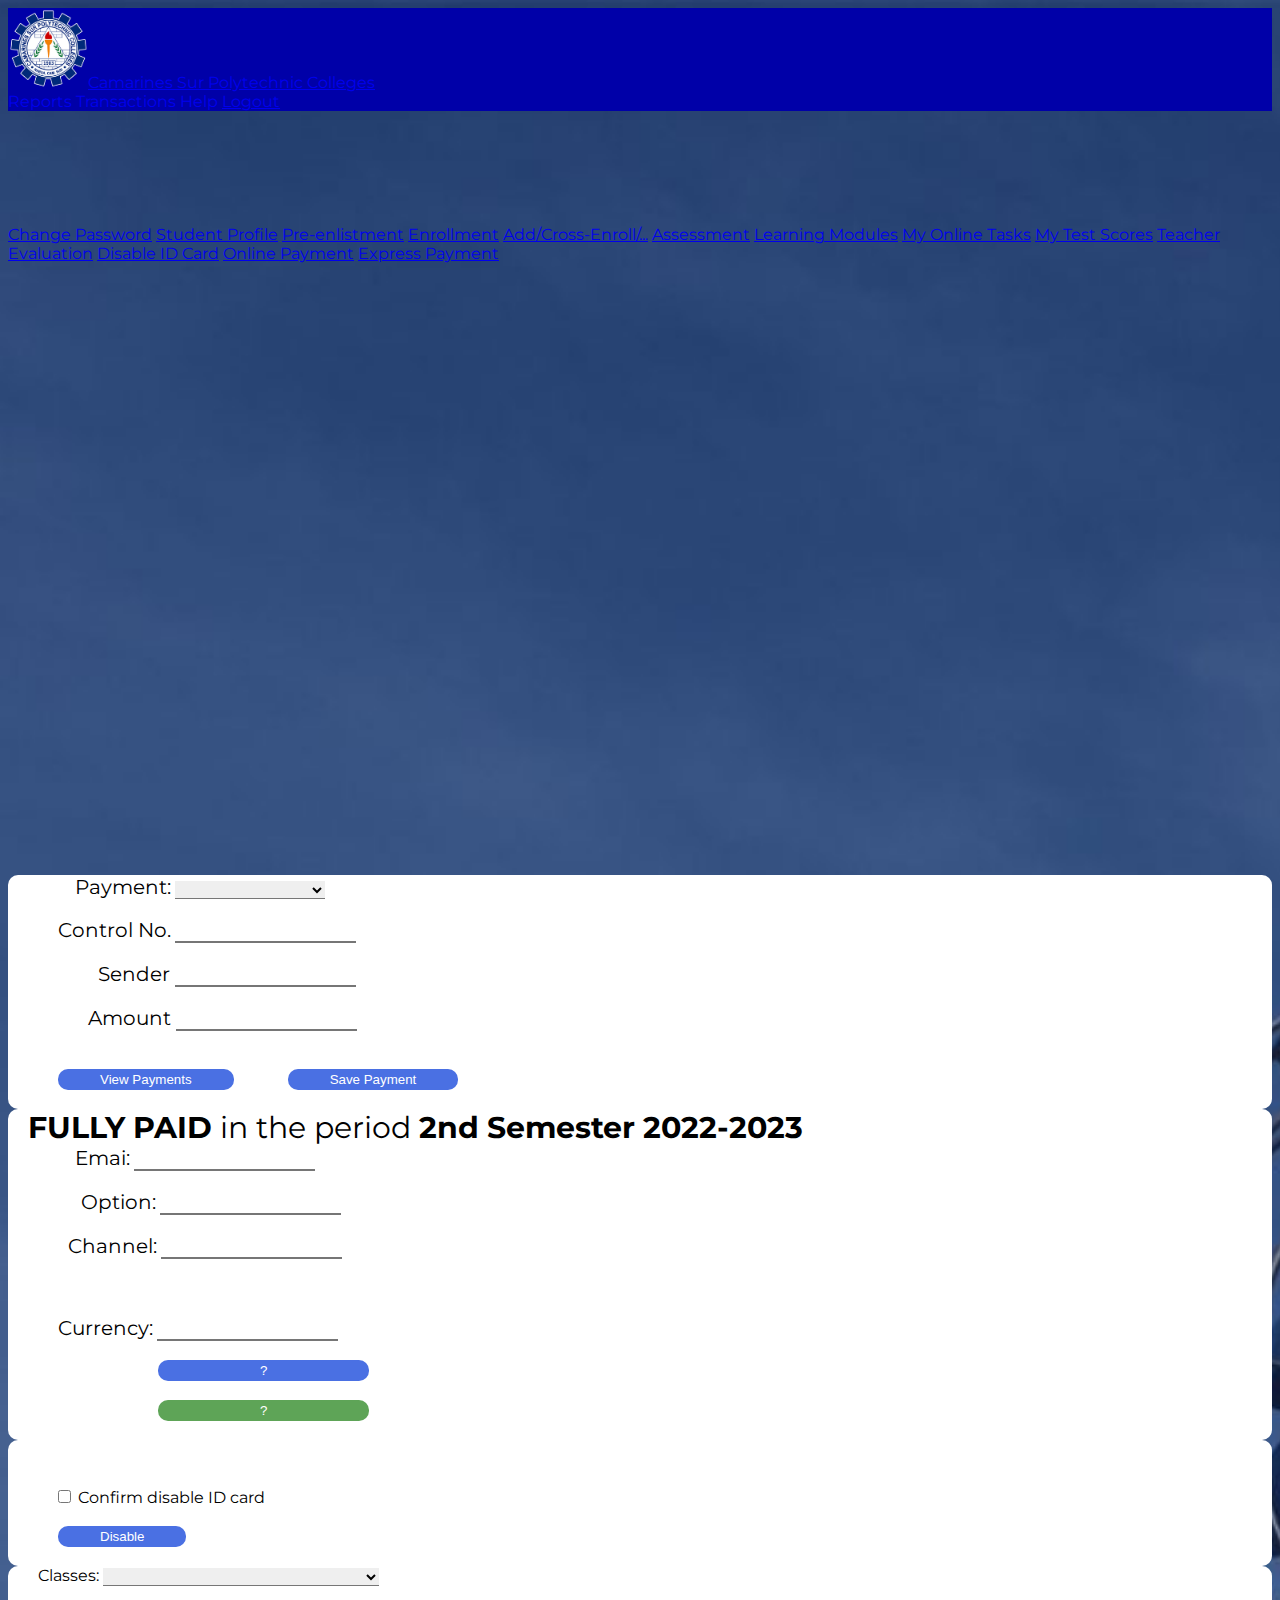
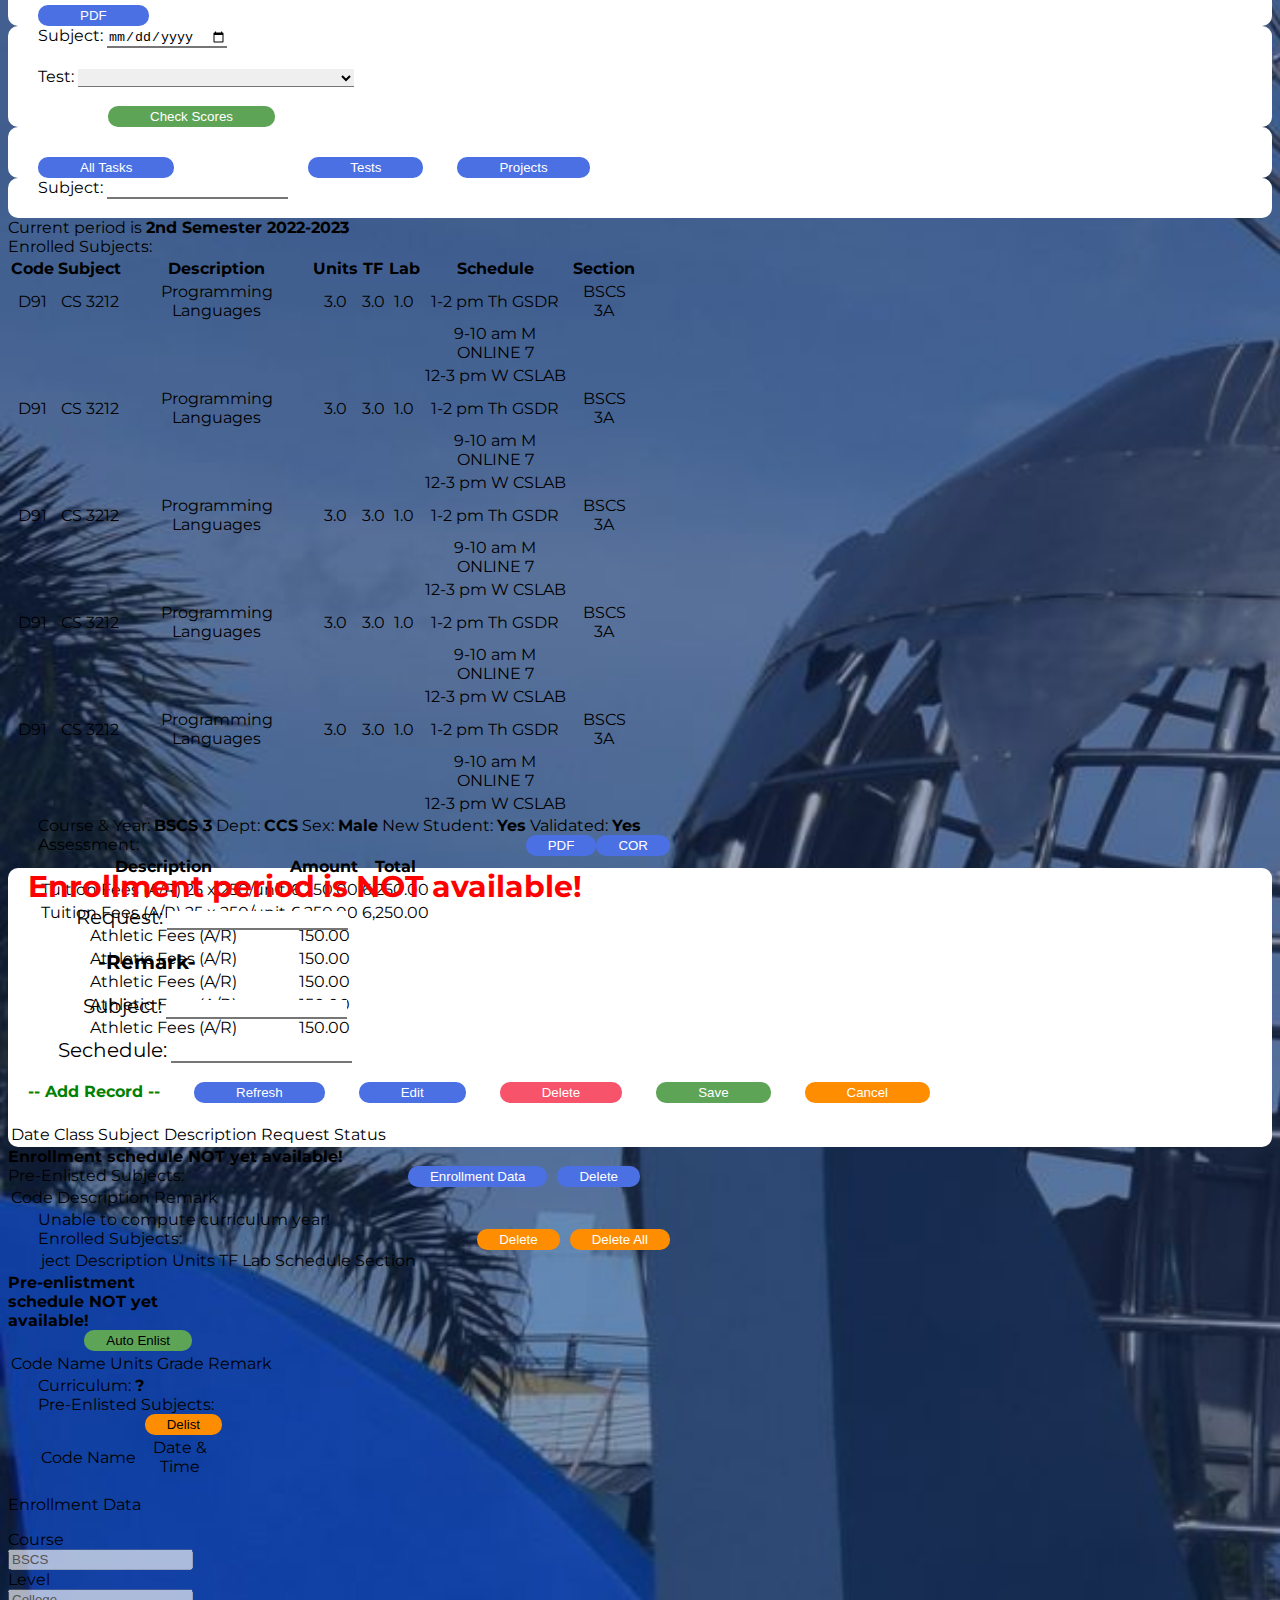
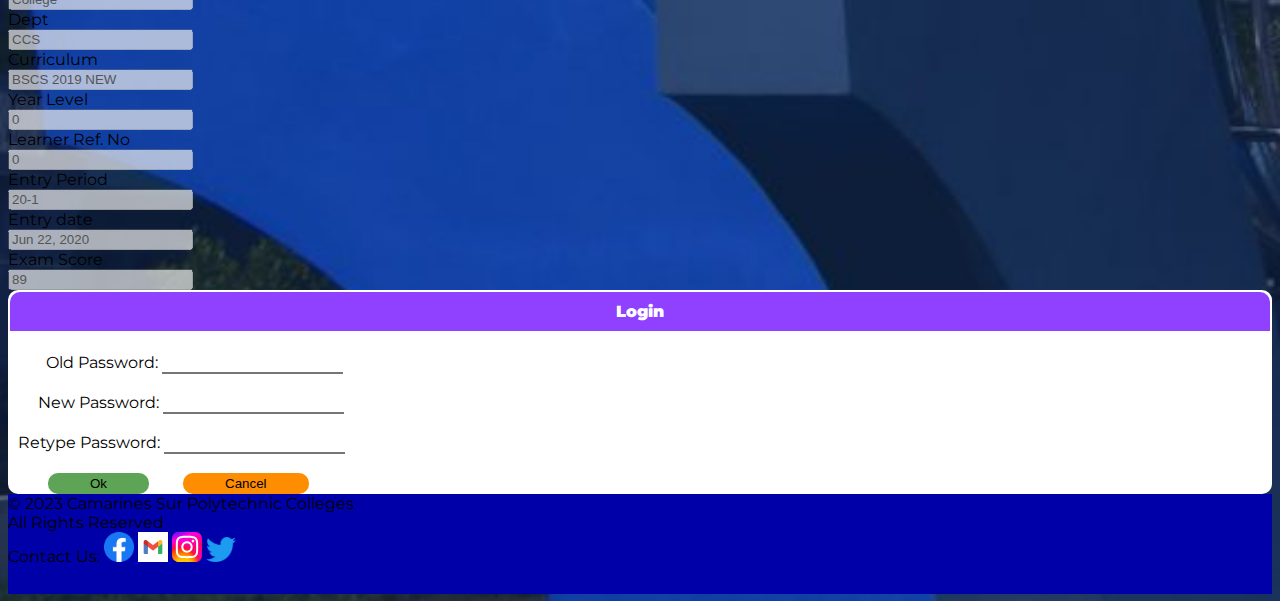
<file: auth/transactions.html>
<!DOCTYPE html>
<html lang="en">
  <head>
    <meta charset="UTF-8" />
    <meta http-equiv="X-UA-Compatible" content="IE=edge" />
    <meta name="viewport" content="width=device-width, initial-scale=1.0" />
    <link
      href="https://cdn.jsdelivr.net/npm/bootstrap@5.3.0-alpha3/dist/css/bootstrap.min.css"
      rel="stylesheet"
      integrity="sha384-KK94CHFLLe+nY2dmCWGMq91rCGa5gtU4mk92HdvYe+M/SXH301p5ILy+dN9+nJOZ"
      crossorigin="anonymous"
    />
    <link
      href="https://fonts.googleapis.com/css?family=Montserrat:400,500,800"
      rel="stylesheet"
    />
    <script
      src="https://code.jquery.com/jquery-3.7.0.slim.min.js"
      integrity="sha256-tG5mcZUtJsZvyKAxYLVXrmjKBVLd6VpVccqz/r4ypFE="
      crossorigin="anonymous"
    ></script>
    <link rel="stylesheet" href="../styles/index.css" type="text/css" />
    <link rel="stylesheet" href="../styles/transaction.css" type="text/css" />
    <script src="../scripts/index.js"></script>
    <script src="../scripts/transactions.js"></script>
    <title>CSPC Sias - Reports</title>
  </head>

  <body>
    <!-- Nav bar -->
    <nav class="navbar px-5 fixed-top">
      <a href="#" class="navbar-brand d-inline-block align-top text-white"
        ><img src="../images/logo.png" width="80" alt="" />Camarines Sur
        Polytechnic Colleges</a
      >
      <div class="">
        <a href="reports.html" class="text-white acad mx-3">Reports</a>
        <a href="transactions.html" class="text-white acad mx-3"
          >Transactions</a
        >
        <a href="help.html" class="text-white acad mx-3">Help</a>
        <a href="../index.html" class="btn btn-danger rounded-pill px-5">Logout</a>
      </div>
    </nav>

    <br /><br />
    <br /><br />
    <br /><br />

    <!-- Body -->
    <div class="row">
      <div class="col-2 list-group bg-white me-4">
        <a href="#" class="list-group-item list-group-item-action ps-4 ms-3" id="bCp">Change Password</a>
        <a href="#" class="list-group-item list-group-item-action ps-4 ms-3" id="bSp">Student Profile</a>
        <a href="#" class="list-group-item list-group-item-action ps-4 ms-3" id="bPe">Pre-enlistment</a>
        <a href="#" class="list-group-item list-group-item-action ps-4 ms-3" id="bEnrollment">Enrollment</a>
        <a href="#" class="list-group-item list-group-item-action ps-4 ms-3" id="bAce">Add/Cross-Enroll/...</a>
        <a href="#" class="list-group-item list-group-item-action ps-4 ms-3" id="bAssessment">Assessment</a>
        <a href="#" class="list-group-item list-group-item-action ps-4 ms-3" id="bLm">Learning Modules</a>
        <a href="#" class="list-group-item list-group-item-action ps-4 ms-3" id="bMot">My Online Tasks</a>
        <a href="#" class="list-group-item list-group-item-action ps-4 ms-3" id="bMts">My Test Scores</a>
        <a href="#" class="list-group-item list-group-item-action ps-4 ms-3" id="bTe">Teacher Evaluation</a>
        <a href="#" class="list-group-item list-group-item-action ps-4 ms-3" id="bDic">Disable ID Card</a>
        <a href="#" class="list-group-item list-group-item-action ps-4 ms-3" id="bOpd">Online Payment</a>
        <a href="#" class="list-group-item list-group-item-action ps-4 ms-3" id="bEp">Express Payment</a>
      </div>
      <!--  -->
      <div class="col-9 bg-transparent" id="Ep">
        <div class="bg">
            <form action="/action_page.php">

              <label for="Op" class="i10 l3">Payment:</label>
              <select class="i" id="Op" name="Op">
                <option value="">&nbsp;&nbsp;&nbsp;&nbsp;&nbsp;&nbsp;&nbsp;&nbsp;&nbsp;&nbsp;&nbsp;&nbsp;&nbsp;&nbsp;&nbsp;&nbsp;&nbsp;&nbsp;&nbsp;&nbsp;&nbsp;&nbsp;&nbsp;&nbsp;&nbsp;&nbsp;&nbsp;&nbsp;&nbsp;&nbsp;&nbsp;&nbsp;&nbsp;&nbsp;&nbsp;</option>
                <option value="MLhuiller">MLhuiller</option>
                <option value="Cebuana">Cebuana</option>
                <option value="Palawan">Palawan</option>
                <option value="LBC">LBC</option>
                <option value="Western Union">Western Union</option>
                <option value="GCash">GCash</option>         
              </select><br><br> 

                <label for="Op" class="i10">Control No.</label>
                <input class="i" type="text" id="Op" name="Op"><br>

                <br><label for="i Np" class="i10 l6">Sender </label>
                <input class="i" type="text" id="Np" name="Np"><br>

                <br><label for="Rp" class="i10 l7">Amount </label>
                <input class="i" type="text" id="Rp" name="Rp"><br><br><br>

                <input class="i13 i23" type="submit" value="View Payments">
                <input class="i13 i23" type="submit" value="Save Payment">
            </form>
            <br>
        </div>
    </div>

      <div class="col-9 bg-transparent" id="Opd">
        <div class="bg">
          <div class="s3">
            <strong>FULLY PAID</strong> in the period <strong>2nd Semester 2022-2023</strong>
          </div>

            <form action="/action_page.php">
                <label for="Op" class="i10 l3">Emai:</label>
                <input class="i" type="text" id="Op" name="Op"><br>

                <br><label for="i Np" class="i10 l1">Option:</label>
                <input class="i" type="text" id="Np" name="Np"><br>

                <br><label for="Rp" class="i10 l2">Channel:</label>
                <input class="i" type="text" id="Rp" name="Rp"><br><br><br>

                <br><label for="Rp" class="i10">Currency:</label>
                <input class="i" type="text" id="Rp" name="Rp"><br><br>

                <input class="i13 i23 i24" type="submit" value="?"><br><br>
                <input class="i13 i23 i24 i25" type="submit" value="?">
            </form>
            <br>
        </div>
    </div>

      <div class="col-9 bg-transparent" id="Dic">
        <div class="bg">
            <form action="/action_page.php"> 
              <input type="checkbox" id="confirmDisableIdCard" class="i22" name="confirmDisableIdCard" value="1">
              <label for="confirmDisableIdCard">Confirm disable ID card</label>    
              <br><br>          

                <input class="i3 i23" type="submit" value="Disable"><br><br>
            </form>
        </div>
    </div>

      <div class="col-9 bg-transparent" id="Te">
        <div class="bg">
            <form action="/action_page.php"> 
                <label for="Op" class="i18 i20">Classes:</label>
                <select class="i" id="Op" name="Op">
                  <option value="">&nbsp;&nbsp;&nbsp;&nbsp;&nbsp;&nbsp;&nbsp;&nbsp;&nbsp;&nbsp;&nbsp;&nbsp;&nbsp;&nbsp;&nbsp;&nbsp;&nbsp;&nbsp;&nbsp;&nbsp;&nbsp;&nbsp;&nbsp;&nbsp;&nbsp;&nbsp;&nbsp;&nbsp;&nbsp;&nbsp;&nbsp;&nbsp;&nbsp;&nbsp;&nbsp;&nbsp;&nbsp;&nbsp;&nbsp;&nbsp;&nbsp;&nbsp;&nbsp;&nbsp;&nbsp;&nbsp;&nbsp;&nbsp;&nbsp;&nbsp;&nbsp;&nbsp;&nbsp;&nbsp;&nbsp;&nbsp;&nbsp;&nbsp;&nbsp;&nbsp;&nbsp;&nbsp;&nbsp;&nbsp;&nbsp;&nbsp;&nbsp;&nbsp;&nbsp;</option>
                  <option value=""></option>          
                </select><br><br>  

                <input class="i3 i14 i21" type="submit" value="PDF">
            </form>
        </div>
    </div>

      <div class="col-9 bg-transparent" id="Mts">
        <div class="bg">
            <form action="/action_page.php">
                <label for="Op" class="i18">Subject:</label>
                <input class="i" type="date" id="Op" name="Op"><br><br>  
                <label for="Op" class="i18">Test:</label>
                <select class="i" id="Op" name="Op">
                  <option value="">&nbsp;&nbsp;&nbsp;&nbsp;&nbsp;&nbsp;&nbsp;&nbsp;&nbsp;&nbsp;&nbsp;&nbsp;&nbsp;&nbsp;&nbsp;&nbsp;&nbsp;&nbsp;&nbsp;&nbsp;&nbsp;&nbsp;&nbsp;&nbsp;&nbsp;&nbsp;&nbsp;&nbsp;&nbsp;&nbsp;&nbsp;&nbsp;&nbsp;&nbsp;&nbsp;&nbsp;&nbsp;&nbsp;&nbsp;&nbsp;&nbsp;&nbsp;&nbsp;&nbsp;&nbsp;&nbsp;&nbsp;&nbsp;&nbsp;&nbsp;&nbsp;&nbsp;&nbsp;&nbsp;&nbsp;&nbsp;&nbsp;&nbsp;&nbsp;&nbsp;&nbsp;&nbsp;&nbsp;&nbsp;&nbsp;&nbsp;&nbsp;&nbsp;&nbsp;</option>
                  <option value=""></option>          
                </select><br><br>  

                <input class="i3 i14 i19" type="submit" value="Check Scores">
            </form>
        </div>
    </div>

      <div class="col-9 bg-transparent" id="Mot">
        <div class="bg">
            <form action="/action_page.php">
                <input style="margin-top: 30px; margin-right: 100px" class="i3 i14" type="submit" value="All Tasks">
                <input class="i3 i14" type="submit" value="Tests">
                <input class="i3 i14" type="submit" value="Projects">
            </form>
        </div>
    </div>

      <div class="col-9 bg-transparent" id="Lm">
        <div class="bg">
          <form action="/action_page.php">
              <label for="Op" class="i18">Subject:</label>
              <input class="i" type="text" id="Op" name="Op"><br><br>              
          </form>
        </div>
    </div>

      <div class="col-9 bg-white rounded p-2 table-responsive Assessment" id="Assessment">
        <div class="d-flex">
          <div class="child child-left">
            Current period is <strong>2nd Semester 2022-2023</strong> 
            <br>
            Enrolled Subjects:

            <table class="table table-striped table-hover">
              <thead>
                <tr>
                  <th  scope="col">Code</th>
                  <th  scope="col">Subject</th>
                  <th  scope="col">Description</th>
                  <th  scope="col">Units</th>
                  <th  scope="col">TF</th>
                  <th  scope="col">Lab</th>
                  <th  scope="col">Schedule</th>
                  <th  scope="col">Section</th>
                </tr>
                <tr>
                  <th class="th2">D91</th>
                  <th class="th2">CS 3212</th>
                  <th class="th2">Programming Languages </th>
                  <th class="th2">3.0</th>
                  <th class="th2">3.0</th>
                  <th class="th2">1.0 </th> 
                  <th class="th2">1-2 pm Th GSDR </th> 
                  <th class="th2">BSCS 3A</th> 
                </tr>
                <tr>
                  <th class="th2"></th>
                  <th class="th2"></th>
                  <th class="th2"></th>
                  <th class="th2"></th>
                  <th class="th2"></th>
                  <th class="th2"></th>
                  <th class="th2">9-10 am M ONLINE 7</th>
                  <th class="th2"></th>
                </tr>
                <tr>
                  <th class="th2"></th>
                  <th class="th2"></th>
                  <th class="th2"></th>
                  <th class="th2"></th>
                  <th class="th2"></th>
                  <th class="th2"></th>
                  <th class="th2">12-3 pm W CSLAB</th>
                  <th class="th2"></th>
                </tr>
                <tr>
                  <th class="th2">D91</th>
                  <th class="th2">CS 3212</th>
                  <th class="th2">Programming Languages </th>
                  <th class="th2">3.0</th>
                  <th class="th2">3.0</th>
                  <th class="th2">1.0 </th> 
                  <th class="th2">1-2 pm Th GSDR </th> 
                  <th class="th2">BSCS 3A</th> 
                </tr>
                <tr>
                  <th class="th2"></th>
                  <th class="th2"></th>
                  <th class="th2"></th>
                  <th class="th2"></th>
                  <th class="th2"></th>
                  <th class="th2"></th>
                  <th class="th2">9-10 am M ONLINE 7</th>
                  <th class="th2"></th>
                </tr>
                <tr>
                  <th class="th2"></th>
                  <th class="th2"></th>
                  <th class="th2"></th>
                  <th class="th2"></th>
                  <th class="th2"></th>
                  <th class="th2"></th>
                  <th class="th2">12-3 pm W CSLAB</th>
                  <th class="th2"></th>
                </tr>
                <tr>
                  <th class="th2">D91</th>
                  <th class="th2">CS 3212</th>
                  <th class="th2">Programming Languages </th>
                  <th class="th2">3.0</th>
                  <th class="th2">3.0</th>
                  <th class="th2">1.0 </th> 
                  <th class="th2">1-2 pm Th GSDR </th> 
                  <th class="th2">BSCS 3A</th> 
                </tr>
                <tr>
                  <th class="th2"></th>
                  <th class="th2"></th>
                  <th class="th2"></th>
                  <th class="th2"></th>
                  <th class="th2"></th>
                  <th class="th2"></th>
                  <th class="th2">9-10 am M ONLINE 7</th>
                  <th class="th2"></th>
                </tr>
                <tr>
                  <th class="th2"></th>
                  <th class="th2"></th>
                  <th class="th2"></th>
                  <th class="th2"></th>
                  <th class="th2"></th>
                  <th class="th2"></th>
                  <th class="th2">12-3 pm W CSLAB</th>
                  <th class="th2"></th>
                </tr>
                <tr>
                  <th class="th2">D91</th>
                  <th class="th2">CS 3212</th>
                  <th class="th2">Programming Languages </th>
                  <th class="th2">3.0</th>
                  <th class="th2">3.0</th>
                  <th class="th2">1.0 </th> 
                  <th class="th2">1-2 pm Th GSDR </th> 
                  <th class="th2">BSCS 3A</th> 
                </tr>
                <tr>
                  <th class="th2"></th>
                  <th class="th2"></th>
                  <th class="th2"></th>
                  <th class="th2"></th>
                  <th class="th2"></th>
                  <th class="th2"></th>
                  <th class="th2">9-10 am M ONLINE 7</th>
                  <th class="th2"></th>
                </tr>
                <tr>
                  <th class="th2"></th>
                  <th class="th2"></th>
                  <th class="th2"></th>
                  <th class="th2"></th>
                  <th class="th2"></th>
                  <th class="th2"></th>
                  <th class="th2">12-3 pm W CSLAB</th>
                  <th class="th2"></th>
                </tr>
                <tr>
                  <th class="th2">D91</th>
                  <th class="th2">CS 3212</th>
                  <th class="th2">Programming Languages </th>
                  <th class="th2">3.0</th>
                  <th class="th2">3.0</th>
                  <th class="th2">1.0 </th> 
                  <th class="th2">1-2 pm Th GSDR </th> 
                  <th class="th2">BSCS 3A</th> 
                </tr>
                <tr>
                  <th class="th2"></th>
                  <th class="th2"></th>
                  <th class="th2"></th>
                  <th class="th2"></th>
                  <th class="th2"></th>
                  <th class="th2"></th>
                  <th class="th2">9-10 am M ONLINE 7</th>
                  <th class="th2"></th>
                </tr>
                <tr>
                  <th class="th2"></th>
                  <th class="th2"></th>
                  <th class="th2"></th>
                  <th class="th2"></th>
                  <th class="th2"></th>
                  <th class="th2"></th>
                  <th class="th2">12-3 pm W CSLAB</th>
                  <th class="th2"></th>
                </tr>
              </thead>
            </table>
          </div>
          
          <div class="child child-right">
            Course & Year: <strong>BSCS 3</strong> Dept: <strong>CCS</strong> Sex: <strong>Male</strong> New Student: <strong>Yes</strong> Validated: <strong>Yes</strong>
            <br>
            Assessment:
            <input type="submit" value="COR" class="Ae i6 i14">
            <input type="submit" value="PDF" class="Ae i6 i14">
  
            <table class="table table-striped table-hover">
              <thead>
                <tr>
                  <th scope="col">Description</th>
                  <th scope="col">Amount</th>
                  <th scope="col">Total</th>          
                </tr>
                <tr>
                  <th class="th2">Tuition Fees (A/R) 25 x 250/unit</th>
                  <th class="th2">6,250.00</th>
                  <th class="th2">6,250.00</th>
                </tr>
                <tr>
                  <th class="th2">Tuition Fees (A/R) 25 x 250/unit</th>
                  <th class="th2">6,250.00</th>
                  <th class="th2">6,250.00</th>
                </tr>
                <tr>
                  <th class="th2">Athletic Fees (A/R)</th>
                  <th class="th2">150.00</th>
                  <th class="th2"></th>
                </tr>
                <tr>
                  <th class="th2">Athletic Fees (A/R)</th>
                  <th class="th2">150.00</th>
                  <th class="th2"></th>
                </tr>
                <tr>
                  <th class="th2">Athletic Fees (A/R)</th>
                  <th class="th2">150.00</th>
                  <th class="th2"></th>
                </tr>
                <tr>
                  <th class="th2">Athletic Fees (A/R)</th>
                  <th class="th2">150.00</th>
                  <th class="th2"></th>
                </tr>
                <tr>
                  <th class="th2">Athletic Fees (A/R)</th>
                  <th class="th2">150.00</th>
                  <th class="th2"></th>
                </tr>
              </thead>
            </table>
          </div>
        </div>
      </div>

      <div class="col-9 bg-transparent" id="Ace">
        <div class="bg">
          <strong class="s1">Enrollment period is NOT available!</strong>

            <form action="/action_page.php">
                <label for="Op" class="i10 i11">Request:</label>
                <input class="i" type="text" id="Op" name="Op"><br>
                <p class="Remark"><strong>-Remark-</strong></p>  
                <label for="Np" class="i10 i12">Subject:</label>
                <input class="i" type="text" id="Np" name="Np"><br><br>
                <label for="Rp" class="i10">Sechedule:</label>
                <input class="i" type="text" id="Rp" name="Rp"><br><br>

                <div class="Ar">
                  <strong class="s2">-- Add Record --</strong>
                  <input class="i13 i14" type="submit" value="Refresh">
                  <input class="i13 i14" type="submit" value="Edit">
                  <input class="i13 i15" type="submit" value="Delete">
                  <input class="i13 i16" type="submit" value="Save">
                  <input class="i13 i17" type="submit" value="Cancel">
                </div>
            </form>
            <br>
            <table class="table table-striped table-hover">
              <thead>
                <tr>
                  <th class="th2" scope="col">Date</th>
                  <th class="th2" scope="col">Class</th>
                  <th class="th2" scope="col">Subject</th>
                  <th class="th2" scope="col">Description</th>
                  <th class="th2" scope="col">Request</th>
                  <th class="th2" scope="col">Status</th>
                </tr>
              </thead>
            </table>
        </div>
    </div>

      <div class="col-9 bg-white rounded p-2 table-responsive Enrollment" id="Enrollment">
        <div class="d-flex">
          <div class="child child-left">
            <strong>Enrollment schedule NOT yet available!</strong>
            <br>
            Pre-Enlisted Subjects: 
            <input type="submit" value="Delete" class="Ae i8">
            <input type="submit" value="Enrollment Data" class="Ae i8">
  
            <table class="table table-striped table-hover">
              <thead>
                <tr>
                  <th class="th2" scope="col">Code</th>
                  <th class="th2" scope="col">Description</th>
                  <th class="th2" scope="col">Remark</th>
                </tr>
              </thead>
            </table>
          </div>
          
          <div class="child child-right">
            Unable to compute curriculum year!
            <br>
            Enrolled Subjects:
            <input type="submit" value="Delete All" class="Ae i9">
            <input type="submit" value="Delete" class="Ae i9">
  
            <table class="table table-striped table-hover">
              <thead>
                <tr>
                  <th class="th2" scope="col">ject</th>
                  <th class="th2" scope="col">Description</th>
                  <th class="th2" scope="col">Units</th>          
                  <th class="th2" scope="col">TF</th>
                  <th class="th2" scope="col">Lab</th>
                  <th class="th2" scope="col">Schedule</th> 
                  <th class="th2" scope="col">Section</th> 
                </tr>
              </thead>
            </table>
          </div>
        </div>
      </div>

      <div class="col-9 bg-white rounded p-2 table-responsive Pe" id="Pe">
        <div class="d-flex">
          <div class="child child-left">
            <strong>Pre-enlistment schedule NOT yet available!</strong>
            <br>
            <input type="submit" value="Auto Enlist" class="Ae i6">
  
            <table class="table table-striped table-hover">
              <thead>
                <tr>
                  <th class="th2" scope="col">Code</th>
                  <th class="th2" scope="col">Name</th>
                  <th class="th2" scope="col">Units</th>
                  <th class="th2" scope="col">Grade</th>
                  <th class="th2" scope="col">Remark</th>
                </tr>
              </thead>
            </table>
          </div>
          
          <div class="child child-right">
            Curriculum: <strong>?</strong>
            <br>
            Pre-Enlisted Subjects: 
            <input type="submit" value="Delist" class="Ae i6 i7">
  
            <table class="table table-striped table-hover">
              <thead>
                <tr>
                  <th class="th2" scope="col">Code</th>
                  <th class="th2" scope="col">Name</th>
                  <th class="th2" scope="col">Date & Time</th>          
                </tr>
              </thead>
            </table>
          </div>
        </div>
      </div>

      <div class="col-9 bg-white rounded p-2 overflow-auto" id="Sp">
        <div class="form-group row d-flex align-items-center">
            <p class="lead mt-3 ms-3">Enrollment Data</p>
            <label for="course" class="col-sm-1">Course</label>
            <div class="col-sm-2">
                <input type="text" id="course" class="form-control my-5"
                    value="BSCS" disabled />
            </div>
            <label for="course" class="col-sm-1">Level</label>
            <div class="col-sm-2">
                <input type="text" id="course" class="form-control my-5"
                    value="College" disabled />
            </div>
    
            <label for="dept" class="col-sm-1">Dept</label>
            <div class="col-sm-2">
                <input type="text" id="dept" class="form-control my-5" value="CCS"
                    disabled />
            </div>
    
            <label for="curriculum" class="col-sm-1">Curriculum</label>
            <div class="col-sm-2">
                <input type="text" id="curriculum" class="form-control my-5"
                    value="BSCS 2019 NEW" disabled />
            </div>
    
            <label for="year-level" class="col-sm-1">Year Level</label>
            <div class="col-sm-2">
                <input type="text" id="year-level" class="form-control my-5"
                    value="0" disabled />
            </div>
    
            <label for="learner-reference" class="col-sm-1">Learner Ref. No</label>
            <div class="col-sm-2">
                <input type="text" id="learner-reference" class="form-control my-5"
                    value="0" disabled />
            </div>
    
            <label for="entry-period" class="col-sm-1">Entry Period</label>
            <div class="col-sm-2">
                <input type="text" id="entry-period" class="form-control my-5"
                    value="20-1" disabled />
            </div>
            <label for="entry-date" class="col-sm-1">Entry date</label>
            <div class="col-sm-2">
                <input type="text" id="entry-date" class="form-control my-5"
                    value="Jun 22, 2020" disabled />
            </div>
    
            <label for="exam-score" class="col-sm-1">Exam Score</label>
            <div class="col-sm-2">
                <input type="text" id="exam-score" class="form-control my-5"
                    value="89" disabled />
            </div>
        </div>
      </div>

      <div class="col-9 bg-transparent" id="Cp">
        <div class="bg">
            <table class="full-width-table">
                <tr>
                    <th class="th1"><strong>Login</strong></th>
                </tr>
            </table>
            <div class="c1">
                <form action="/action_page.php">
                    <label for="Op" class="i2">Old Password:</label>
                    <input class="i" type="text" id="Op" name="Op"><br><br>
                    <label for="Np" class="i1">New Password:</label>
                    <input class="i" type="text" id="Np" name="Np"><br><br>
                    <label for="Rp">Retype Password:</label>
                    <input class="i" type="text" id="Rp" name="Rp"><br><br>
    
                    <input class="i3 i4" type="submit" value="Ok">
                    <input class="i3 i5" type="submit" value="Cancel">
                </form>
            </div>
        </div>
    </div>
    </div>

    <!-- Footer -->
    <div
      class="text-white w-100 d-flex align-items-center justify-content-between fixed-bottom"
      id="footer"
    >
      <div class="mx-5">
        <div>© 2023 Camarines Sur Polytechnic Colleges</div>
        <div>All Rights Reserved</div>
      </div>

      <div class="fs-5 links">
        Contact Us:
        <a href="https://www.facebook.com">
          <img src="../images/fb.png" class="mx-1" width="30" alt="" />
        </a>
        <a href="https://gmail.com">
          <img src="../images/gmail.webp" class="mx-1" width="30" alt="" />
        </a>
        <a href="https://instagram.com">
          <img src="../images/insta.svg" class="mx-1" width="30" alt="" />
        </a>
        <a href="https://twitter.com">
          <img src="../images/twitter.png" class="mx-1" width="30" alt="" />
        </a>
      </div>
    </div>
  </body>
</html>
</file>
<file: styles/index.css>
body {
  font-family: "Montserrat", sans-serif;
  background-image: url("../images/bg.jpg");
  background-repeat: no-repeat;
  background-size: cover;
}

.navbar {
  background-color: rgb(0, 0, 168);
}

.acad {
  text-decoration: none;
}

.acad:hover {
  color: rgb(141, 138, 138);
}

.links {
  text-decoration: none;
}

#footer {
  background-color: rgb(0, 0, 168);
  height: 100px;
}



.list-group {
  -ms-overflow-style: none; /* for Internet Explorer, Edge */
  scrollbar-width: none; /* for Firefox */
  height: 650px !important;
  max-height: 650px;
  overflow: scroll;
}

.list-group::-webkit-scrollbar {
  display: none;
}

.list-group li a {
  text-decoration: none;
}

.table-responsive {
  -ms-overflow-style: none; /* for Internet Explorer, Edge */
  scrollbar-width: none; /* for Firefox */
  max-height: 650px;
}

.table-responsive::-webkit-scrollbar {
  display: none;
}
</file>
<file: styles/reports.css>
.ClassAbsences, .TGM, .FGM, .GWA, .TGI, .FGI, .GWAI, .CE, .SOA, .IO, .PR{
    display: none;
}

table {
    /* border-collapse: collapse; */
    width: 100%;
  }
  
  td, th {
    text-align: left;
    border-bottom: 1px solid black; /* Added border-bottom property */
  }
 .tr1{
    background-color: #50b1ff;
  }
</file>
<file: styles/transaction.css>
.c1{
	margin-top: 20px;
	margin-left: 10px;
}

.i1{
	margin-left: 20px;
}

.i2{
	margin-left: 28px;
}

.i{
	border-top: transparent;
	border-left: transparent;
	border-right: transparent;
	outline: none;
}

.i:focus {
	border-bottom: 3px solid;
}

.i3{
	padding-left: 40px;
	padding-right: 40px;
	border-color: transparent;
	border-radius: 10px;
	margin-left: 30px;
}

.i13{
	padding-left: 40px;
	padding-right: 40px;
	border-color: transparent;
	border-radius: 10px;
	margin-left: 30px;
}

.i6{
	border-color: transparent;
	border-radius: 10px;
	padding-left: 20px;
	padding-right: 20px;	
}

.i4, .i6{
	background-color: #5ea457;
}

.i5, .i7{
	background-color: #fe8d01;
}

.full-width-table {
	width: 100%;
	box-sizing: border-box;
}

.th1{
	background-color: #8f41ff;
	padding: 10px;
	border-top-right-radius: 10px;
	border-top-left-radius: 10px;
	color: white;
}

.bg{
	background-color: white;
	border-radius: 10px;
	height: 100%;
}


.Ae{
	float: right;
}

.Pe {
	display: flex;
  }
  
  .child {
	flex: 1;
	width: 50%;
  }
  
  .child-right {
	justify-content: flex-end;
	margin-left: 30px;
  }
  
  .child-left {
	justify-content: flex-start;
  }

.i8{
	background-color: #4a70e3;
	border-color: transparent;
	margin-left: 10px;
	color: white;
	border-radius: 10px;
	padding-left: 20px;
	padding-right: 20px;	
}

.i9{
	background-color: #fe8d01;
	border-color: transparent;
	margin-left: 10px;
	color: white;
	border-radius: 10px;
	padding-left: 20px;
	padding-right: 20px;
}

.s1{
	color: red;
	font-size: 30px;
	margin-left: 20px;
}

.i10{
	margin-left: 50px;
	font-size: 20px;
}

.i12{
	margin-left: 75px;
}

.i11{
	margin-left: 68px;
}

.Remark{
	font-size: 20px;
	margin-left: 90px;
}

.Ar{
	margin-left: 20px;
}

.s2{
	color: #018001;
}

.i14, .i21{
	background-color: #4a70e3;
	color: white;
}

.i15{
	background-color: #f7546b;
	color: white;	
}

.i16{
	background-color: #5ea457;
	color: white;	
}

.i17{
	background-color: #fe8d01;
	color: white;	
}

.th2{
	font-weight: normal;
}

.i18{
	margin-top: 20px;
	margin-left: 30px;
}

.Motmarg{
	margin-top: 20px;
}

.i19{
	margin-left: 100px;
	background-color: #5ea457;
}

.i20, .i22{
	margin-top: 50px;
}

.i22{
	margin-left: 50px;
}

.i23{
	background-color: #4a70e3;
	color: white;
	margin-left: 50px;
}

.s3{
	font-size: 30px;
	margin-left: 20px;
}

.l1{
	margin-left: 73px;
}

.l2{
	margin-left: 60px;
}

.l3{
	margin-top: 20px;
	margin-left: 67px;
}

.i24{
	margin-left: 150px;
	padding-left: 100px;
	padding-right: 100px;
}

.i25{
	background-color: #5ea457;
}

.l4{
	margin-top: 20px;
}

.l6{
	margin-left: 90px;
}

.l7{
	margin-left: 80px;
}
</file>
